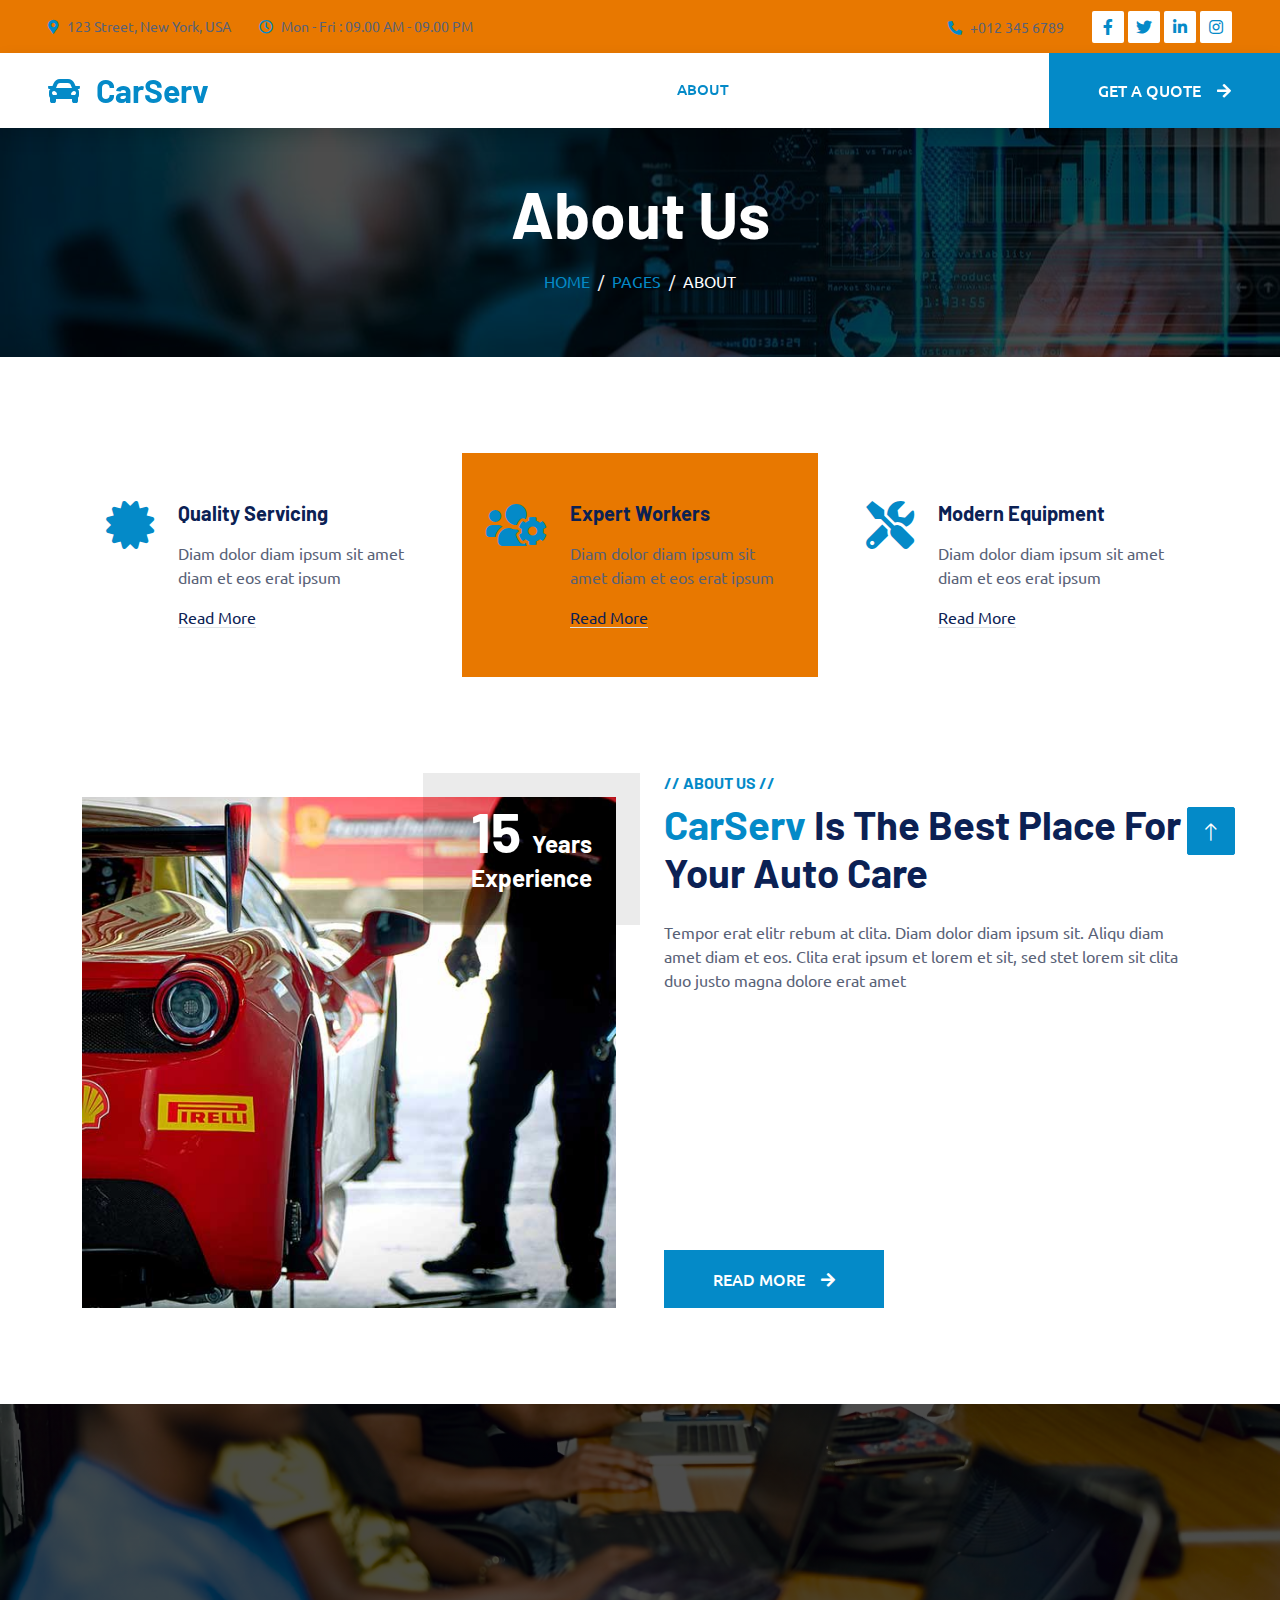
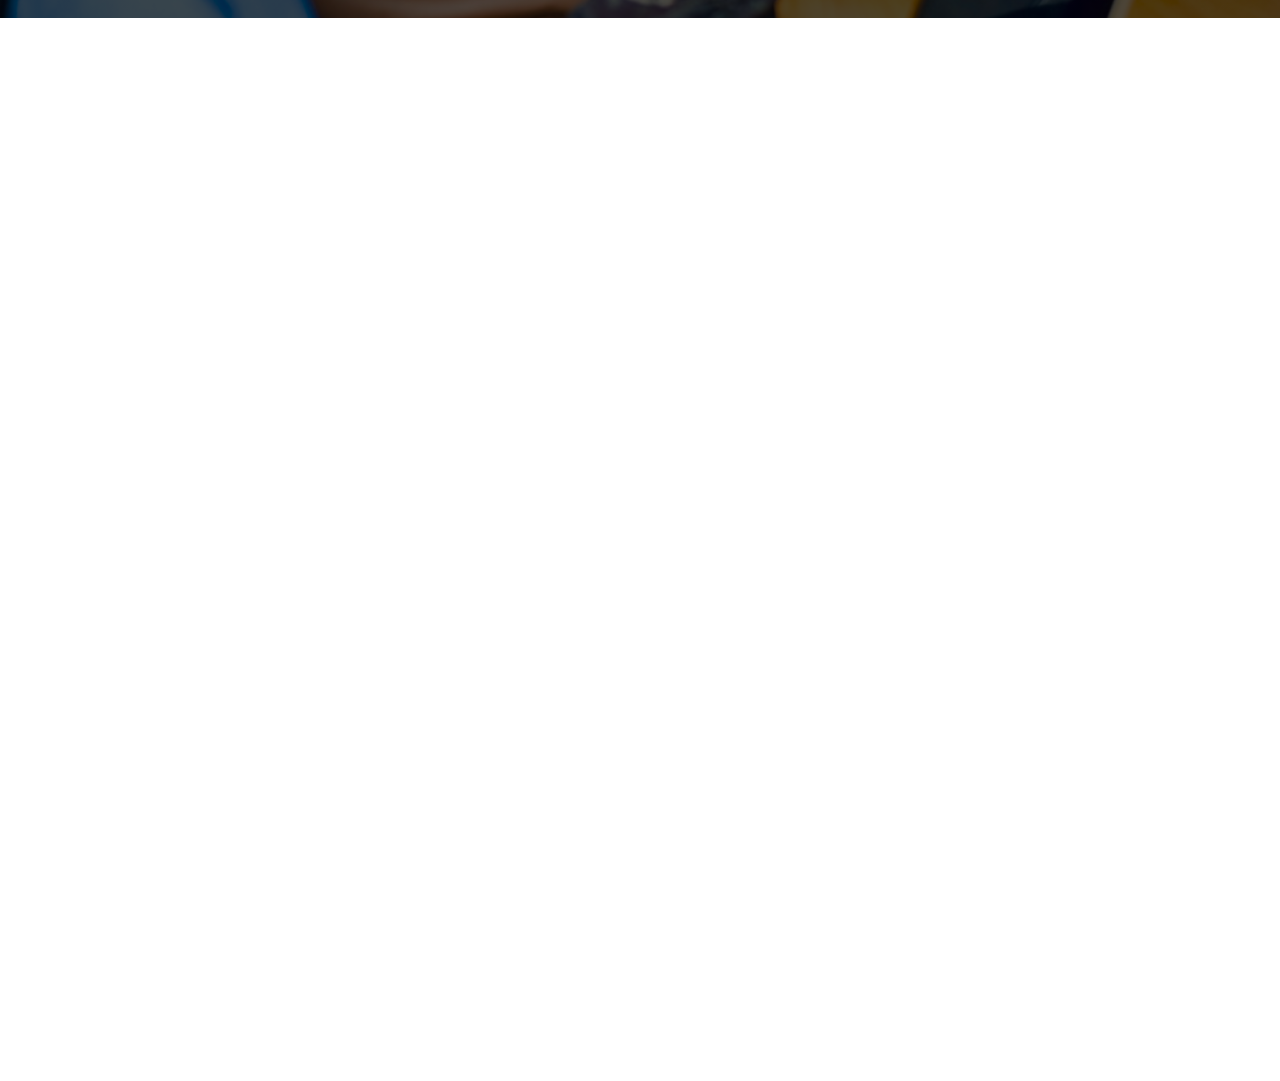
<file: about.html>
<!DOCTYPE html>
<html lang="en">

<head>
    <meta charset="utf-8">
    <title>CarServ - Car Repair HTML Template</title>
    <meta content="width=device-width, initial-scale=1.0" name="viewport">
    <meta content="" name="keywords">
    <meta content="" name="description">

    <!-- Favicon -->
    <link href="img/favicon.ico" rel="icon">

    <!-- Google Web Fonts -->
    <link rel="preconnect" href="https://fonts.googleapis.com">
    <link rel="preconnect" href="https://fonts.gstatic.com" crossorigin>
    <link href="https://fonts.googleapis.com/css2?family=Barlow:wght@600;700&family=Ubuntu:wght@400;500&display=swap" rel="stylesheet"> 

    <!-- Icon Font Stylesheet -->
    <link href="https://cdnjs.cloudflare.com/ajax/libs/font-awesome/5.10.0/css/all.min.css" rel="stylesheet">
    <link href="https://cdn.jsdelivr.net/npm/bootstrap-icons@1.4.1/font/bootstrap-icons.css" rel="stylesheet">

    <!-- Libraries Stylesheet -->
    <link href="lib/animate/animate.min.css" rel="stylesheet">
    <link href="lib/owlcarousel/assets/owl.carousel.min.css" rel="stylesheet">
    <link href="lib/tempusdominus/css/tempusdominus-bootstrap-4.min.css" rel="stylesheet" />

    <!-- Customized Bootstrap Stylesheet -->
    <link href="css/bootstrap.min.css" rel="stylesheet">

    <!-- Template Stylesheet -->
    <link href="css/style.css" rel="stylesheet">
</head>

<body>
    <!-- Spinner Start -->
    <div id="spinner" class="show bg-white position-fixed translate-middle w-100 vh-100 top-50 start-50 d-flex align-items-center justify-content-center">
        <div class="spinner-border text-primary" style="width: 3rem; height: 3rem;" role="status">
            <span class="sr-only">Loading...</span>
        </div>
    </div>
    <!-- Spinner End -->


    <!-- Topbar Start -->
    <div class="container-fluid bg-light p-0">
        <div class="row gx-0 d-none d-lg-flex">
            <div class="col-lg-7 px-5 text-start">
                <div class="h-100 d-inline-flex align-items-center py-3 me-4">
                    <small class="fa fa-map-marker-alt text-primary me-2"></small>
                    <small>123 Street, New York, USA</small>
                </div>
                <div class="h-100 d-inline-flex align-items-center py-3">
                    <small class="far fa-clock text-primary me-2"></small>
                    <small>Mon - Fri : 09.00 AM - 09.00 PM</small>
                </div>
            </div>
            <div class="col-lg-5 px-5 text-end">
                <div class="h-100 d-inline-flex align-items-center py-3 me-4">
                    <small class="fa fa-phone-alt text-primary me-2"></small>
                    <small>+012 345 6789</small>
                </div>
                <div class="h-100 d-inline-flex align-items-center">
                    <a class="btn btn-sm-square bg-white text-primary me-1" href=""><i class="fab fa-facebook-f"></i></a>
                    <a class="btn btn-sm-square bg-white text-primary me-1" href=""><i class="fab fa-twitter"></i></a>
                    <a class="btn btn-sm-square bg-white text-primary me-1" href=""><i class="fab fa-linkedin-in"></i></a>
                    <a class="btn btn-sm-square bg-white text-primary me-0" href=""><i class="fab fa-instagram"></i></a>
                </div>
            </div>
        </div>
    </div>
    <!-- Topbar End -->


    <!-- Navbar Start -->
    <nav class="navbar navbar-expand-lg bg-white navbar-light shadow sticky-top p-0">
        <a href="index.html" class="navbar-brand d-flex align-items-center px-4 px-lg-5">
            <h2 class="m-0 text-primary"><i class="fa fa-car me-3"></i>CarServ</h2>
        </a>
        <button type="button" class="navbar-toggler me-4" data-bs-toggle="collapse" data-bs-target="#navbarCollapse">
            <span class="navbar-toggler-icon"></span>
        </button>
        <div class="collapse navbar-collapse" id="navbarCollapse">
            <div class="navbar-nav ms-auto p-4 p-lg-0">
                <a href="index.html" class="nav-item nav-link">Home</a>
                <a href="about.html" class="nav-item nav-link active">About</a>
                <a href="service.html" class="nav-item nav-link">Services</a>
                <div class="nav-item dropdown">
                    <a href="#" class="nav-link dropdown-toggle" data-bs-toggle="dropdown">Pages</a>
                    <div class="dropdown-menu fade-up m-0">
                        <a href="booking.html" class="dropdown-item">Booking</a>
                        <a href="team.html" class="dropdown-item">Technicians</a>
                        <a href="testimonial.html" class="dropdown-item">Testimonial</a>
                        <a href="404.html" class="dropdown-item">404 Page</a>
                    </div>
                </div>
                <a href="contact.html" class="nav-item nav-link">Contact</a>
            </div>
            <a href="" class="btn btn-primary py-4 px-lg-5 d-none d-lg-block">Get A Quote<i class="fa fa-arrow-right ms-3"></i></a>
        </div>
    </nav>
    <!-- Navbar End -->


    <!-- Page Header Start -->
    <div class="container-fluid page-header mb-5 p-0" style="background-image: url(img/carousel-bg-1.jpg);">
        <div class="container-fluid page-header-inner py-5">
            <div class="container text-center">
                <h1 class="display-3 text-white mb-3 animated slideInDown">About Us</h1>
                <nav aria-label="breadcrumb">
                    <ol class="breadcrumb justify-content-center text-uppercase">
                        <li class="breadcrumb-item"><a href="#">Home</a></li>
                        <li class="breadcrumb-item"><a href="#">Pages</a></li>
                        <li class="breadcrumb-item text-white active" aria-current="page">About</li>
                    </ol>
                </nav>
            </div>
        </div>
    </div>
    <!-- Page Header End -->


    <!-- Service Start -->
    <div class="container-xxl py-5">
        <div class="container">
            <div class="row g-4">
                <div class="col-lg-4 col-md-6 wow fadeInUp" data-wow-delay="0.1s">
                    <div class="d-flex py-5 px-4">
                        <i class="fa fa-certificate fa-3x text-primary flex-shrink-0"></i>
                        <div class="ps-4">
                            <h5 class="mb-3">Quality Servicing</h5>
                            <p>Diam dolor diam ipsum sit amet diam et eos erat ipsum</p>
                            <a class="text-secondary border-bottom" href="">Read More</a>
                        </div>
                    </div>
                </div>
                <div class="col-lg-4 col-md-6 wow fadeInUp" data-wow-delay="0.3s">
                    <div class="d-flex bg-light py-5 px-4">
                        <i class="fa fa-users-cog fa-3x text-primary flex-shrink-0"></i>
                        <div class="ps-4">
                            <h5 class="mb-3">Expert Workers</h5>
                            <p>Diam dolor diam ipsum sit amet diam et eos erat ipsum</p>
                            <a class="text-secondary border-bottom" href="">Read More</a>
                        </div>
                    </div>
                </div>
                <div class="col-lg-4 col-md-6 wow fadeInUp" data-wow-delay="0.5s">
                    <div class="d-flex py-5 px-4">
                        <i class="fa fa-tools fa-3x text-primary flex-shrink-0"></i>
                        <div class="ps-4">
                            <h5 class="mb-3">Modern Equipment</h5>
                            <p>Diam dolor diam ipsum sit amet diam et eos erat ipsum</p>
                            <a class="text-secondary border-bottom" href="">Read More</a>
                        </div>
                    </div>
                </div>
            </div>
        </div>
    </div>
    <!-- Service End -->


    <!-- About Start -->
    <div class="container-xxl py-5">
        <div class="container">
            <div class="row g-5">
                <div class="col-lg-6 pt-4" style="min-height: 400px;">
                    <div class="position-relative h-100 wow fadeIn" data-wow-delay="0.1s">
                        <img class="position-absolute img-fluid w-100 h-100" src="img/about.jpg" style="object-fit: cover;" alt="">
                        <div class="position-absolute top-0 end-0 mt-n4 me-n4 py-4 px-5" style="background: rgba(0, 0, 0, .08);">
                            <h1 class="display-4 text-white mb-0">15 <span class="fs-4">Years</span></h1>
                            <h4 class="text-white">Experience</h4>
                        </div>
                    </div>
                </div>
                <div class="col-lg-6">
                    <h6 class="text-primary text-uppercase">// About Us //</h6>
                    <h1 class="mb-4"><span class="text-primary">CarServ</span> Is The Best Place For Your Auto Care</h1>
                    <p class="mb-4">Tempor erat elitr rebum at clita. Diam dolor diam ipsum sit. Aliqu diam amet diam et eos. Clita erat ipsum et lorem et sit, sed stet lorem sit clita duo justo magna dolore erat amet</p>
                    <div class="row g-4 mb-3 pb-3">
                        <div class="col-12 wow fadeIn" data-wow-delay="0.1s">
                            <div class="d-flex">
                                <div class="bg-light d-flex flex-shrink-0 align-items-center justify-content-center mt-1" style="width: 45px; height: 45px;">
                                    <span class="fw-bold text-secondary">01</span>
                                </div>
                                <div class="ps-3">
                                    <h6>Professional & Expert</h6>
                                    <span>Diam dolor diam ipsum sit amet diam et eos</span>
                                </div>
                            </div>
                        </div>
                        <div class="col-12 wow fadeIn" data-wow-delay="0.3s">
                            <div class="d-flex">
                                <div class="bg-light d-flex flex-shrink-0 align-items-center justify-content-center mt-1" style="width: 45px; height: 45px;">
                                    <span class="fw-bold text-secondary">02</span>
                                </div>
                                <div class="ps-3">
                                    <h6>Quality Servicing Center</h6>
                                    <span>Diam dolor diam ipsum sit amet diam et eos</span>
                                </div>
                            </div>
                        </div>
                        <div class="col-12 wow fadeIn" data-wow-delay="0.5s">
                            <div class="d-flex">
                                <div class="bg-light d-flex flex-shrink-0 align-items-center justify-content-center mt-1" style="width: 45px; height: 45px;">
                                    <span class="fw-bold text-secondary">03</span>
                                </div>
                                <div class="ps-3">
                                    <h6>Awards Winning Workers</h6>
                                    <span>Diam dolor diam ipsum sit amet diam et eos</span>
                                </div>
                            </div>
                        </div>
                    </div>
                    <a href="" class="btn btn-primary py-3 px-5">Read More<i class="fa fa-arrow-right ms-3"></i></a>
                </div>
            </div>
        </div>
    </div>
    <!-- About End -->


    <!-- Fact Start -->
    <div class="container-fluid fact bg-dark my-5 py-5">
        <div class="container">
            <div class="row g-4">
                <div class="col-md-6 col-lg-3 text-center wow fadeIn" data-wow-delay="0.1s">
                    <i class="fa fa-check fa-2x text-white mb-3"></i>
                    <h2 class="text-white mb-2" data-toggle="counter-up">1234</h2>
                    <p class="text-white mb-0">Years Experience</p>
                </div>
                <div class="col-md-6 col-lg-3 text-center wow fadeIn" data-wow-delay="0.3s">
                    <i class="fa fa-users-cog fa-2x text-white mb-3"></i>
                    <h2 class="text-white mb-2" data-toggle="counter-up">1234</h2>
                    <p class="text-white mb-0">Expert Technicians</p>
                </div>
                <div class="col-md-6 col-lg-3 text-center wow fadeIn" data-wow-delay="0.5s">
                    <i class="fa fa-users fa-2x text-white mb-3"></i>
                    <h2 class="text-white mb-2" data-toggle="counter-up">1234</h2>
                    <p class="text-white mb-0">Satisfied Clients</p>
                </div>
                <div class="col-md-6 col-lg-3 text-center wow fadeIn" data-wow-delay="0.7s">
                    <i class="fa fa-car fa-2x text-white mb-3"></i>
                    <h2 class="text-white mb-2" data-toggle="counter-up">1234</h2>
                    <p class="text-white mb-0">Compleate Projects</p>
                </div>
            </div>
        </div>
    </div>
    <!-- Fact End -->


    <!-- Team Start -->
    <div class="container-xxl py-5">
        <div class="container">
            <div class="text-center wow fadeInUp" data-wow-delay="0.1s">
                <h6 class="text-primary text-uppercase">// Our Technicians //</h6>
                <h1 class="mb-5">Our Expert Technicians</h1>
            </div>
            <div class="row g-4">
                <div class="col-lg-3 col-md-6 wow fadeInUp" data-wow-delay="0.1s">
                    <div class="team-item">
                        <div class="position-relative overflow-hidden">
                            <img class="img-fluid" src="img/team-1.jpg" alt="">
                            <div class="team-overlay position-absolute start-0 top-0 w-100 h-100">
                                <a class="btn btn-square mx-1" href=""><i class="fab fa-facebook-f"></i></a>
                                <a class="btn btn-square mx-1" href=""><i class="fab fa-twitter"></i></a>
                                <a class="btn btn-square mx-1" href=""><i class="fab fa-instagram"></i></a>
                            </div>
                        </div>
                        <div class="bg-light text-center p-4">
                            <h5 class="fw-bold mb-0">Full Name</h5>
                            <small>Designation</small>
                        </div>
                    </div>
                </div>
                <div class="col-lg-3 col-md-6 wow fadeInUp" data-wow-delay="0.3s">
                    <div class="team-item">
                        <div class="position-relative overflow-hidden">
                            <img class="img-fluid" src="img/team-2.jpg" alt="">
                            <div class="team-overlay position-absolute start-0 top-0 w-100 h-100">
                                <a class="btn btn-square mx-1" href=""><i class="fab fa-facebook-f"></i></a>
                                <a class="btn btn-square mx-1" href=""><i class="fab fa-twitter"></i></a>
                                <a class="btn btn-square mx-1" href=""><i class="fab fa-instagram"></i></a>
                            </div>
                        </div>
                        <div class="bg-light text-center p-4">
                            <h5 class="fw-bold mb-0">Full Name</h5>
                            <small>Designation</small>
                        </div>
                    </div>
                </div>
                <div class="col-lg-3 col-md-6 wow fadeInUp" data-wow-delay="0.5s">
                    <div class="team-item">
                        <div class="position-relative overflow-hidden">
                            <img class="img-fluid" src="img/team-3.jpg" alt="">
                            <div class="team-overlay position-absolute start-0 top-0 w-100 h-100">
                                <a class="btn btn-square mx-1" href=""><i class="fab fa-facebook-f"></i></a>
                                <a class="btn btn-square mx-1" href=""><i class="fab fa-twitter"></i></a>
                                <a class="btn btn-square mx-1" href=""><i class="fab fa-instagram"></i></a>
                            </div>
                        </div>
                        <div class="bg-light text-center p-4">
                            <h5 class="fw-bold mb-0">Full Name</h5>
                            <small>Designation</small>
                        </div>
                    </div>
                </div>
                <div class="col-lg-3 col-md-6 wow fadeInUp" data-wow-delay="0.7s">
                    <div class="team-item">
                        <div class="position-relative overflow-hidden">
                            <img class="img-fluid" src="img/team-4.jpg" alt="">
                            <div class="team-overlay position-absolute start-0 top-0 w-100 h-100">
                                <a class="btn btn-square mx-1" href=""><i class="fab fa-facebook-f"></i></a>
                                <a class="btn btn-square mx-1" href=""><i class="fab fa-twitter"></i></a>
                                <a class="btn btn-square mx-1" href=""><i class="fab fa-instagram"></i></a>
                            </div>
                        </div>
                        <div class="bg-light text-center p-4">
                            <h5 class="fw-bold mb-0">Full Name</h5>
                            <small>Designation</small>
                        </div>
                    </div>
                </div>
            </div>
        </div>
    </div>
    <!-- Team End -->
        

    <!-- Footer Start -->
    <div class="container-fluid bg-dark text-light footer pt-5 mt-5 wow fadeIn" data-wow-delay="0.1s">
        <div class="container py-5">
            <div class="row g-5">
                <div class="col-lg-3 col-md-6">
                    <h4 class="text-light mb-4">Address</h4>
                    <p class="mb-2"><i class="fa fa-map-marker-alt me-3"></i>123 Street, New York, USA</p>
                    <p class="mb-2"><i class="fa fa-phone-alt me-3"></i>+012 345 67890</p>
                    <p class="mb-2"><i class="fa fa-envelope me-3"></i>info@example.com</p>
                    <div class="d-flex pt-2">
                        <a class="btn btn-outline-light btn-social" href=""><i class="fab fa-twitter"></i></a>
                        <a class="btn btn-outline-light btn-social" href=""><i class="fab fa-facebook-f"></i></a>
                        <a class="btn btn-outline-light btn-social" href=""><i class="fab fa-youtube"></i></a>
                        <a class="btn btn-outline-light btn-social" href=""><i class="fab fa-linkedin-in"></i></a>
                    </div>
                </div>
                <div class="col-lg-3 col-md-6">
                    <h4 class="text-light mb-4">Opening Hours</h4>
                    <h6 class="text-light">Monday - Friday:</h6>
                    <p class="mb-4">09.00 AM - 09.00 PM</p>
                    <h6 class="text-light">Saturday - Sunday:</h6>
                    <p class="mb-0">09.00 AM - 12.00 PM</p>
                </div>
                <div class="col-lg-3 col-md-6">
                    <h4 class="text-light mb-4">Services</h4>
                    <a class="btn btn-link" href="">Diagnostic Test</a>
                    <a class="btn btn-link" href="">Engine Servicing</a>
                    <a class="btn btn-link" href="">Tires Replacement</a>
                    <a class="btn btn-link" href="">Oil Changing</a>
                    <a class="btn btn-link" href="">Vacuam Cleaning</a>
                </div>
                <div class="col-lg-3 col-md-6">
                    <h4 class="text-light mb-4">Newsletter</h4>
                    <p>Dolor amet sit justo amet elitr clita ipsum elitr est.</p>
                    <div class="position-relative mx-auto" style="max-width: 400px;">
                        <input class="form-control border-0 w-100 py-3 ps-4 pe-5" type="text" placeholder="Your email">
                        <button type="button" class="btn btn-primary py-2 position-absolute top-0 end-0 mt-2 me-2">SignUp</button>
                    </div>
                </div>
            </div>
        </div>
        <div class="container">
            <div class="copyright">
                <div class="row">
                    <div class="col-md-6 text-center text-md-start mb-3 mb-md-0">
                        &copy; <a class="border-bottom" href="#">Your Site Name</a>, All Right Reserved.

                        <!--/*** This template is free as long as you keep the footer author’s credit link/attribution link/backlink. If you'd like to use the template without the footer author’s credit link/attribution link/backlink, you can purchase the Credit Removal License from "https://htmlcodex.com/credit-removal". Thank you for your support. ***/-->
                        Designed By <a class="border-bottom" href="https://htmlcodex.com">HTML Codex</a>
                    </div>
                    <div class="col-md-6 text-center text-md-end">
                        <div class="footer-menu">
                            <a href="">Home</a>
                            <a href="">Cookies</a>
                            <a href="">Help</a>
                            <a href="">FQAs</a>
                        </div>
                    </div>
                </div>
            </div>
        </div>
    </div>
    <!-- Footer End -->


    <!-- Back to Top -->
    <a href="#" class="btn btn-lg btn-primary btn-lg-square back-to-top"><i class="bi bi-arrow-up"></i></a>


    <!-- JavaScript Libraries -->
    <script src="https://code.jquery.com/jquery-3.4.1.min.js"></script>
    <script src="https://cdn.jsdelivr.net/npm/bootstrap@5.0.0/dist/js/bootstrap.bundle.min.js"></script>
    <script src="lib/wow/wow.min.js"></script>
    <script src="lib/easing/easing.min.js"></script>
    <script src="lib/waypoints/waypoints.min.js"></script>
    <script src="lib/counterup/counterup.min.js"></script>
    <script src="lib/owlcarousel/owl.carousel.min.js"></script>
    <script src="lib/tempusdominus/js/moment.min.js"></script>
    <script src="lib/tempusdominus/js/moment-timezone.min.js"></script>
    <script src="lib/tempusdominus/js/tempusdominus-bootstrap-4.min.js"></script>

    <!-- Template Javascript -->
    <script src="js/main.js"></script>
</body>

</html>
</file>
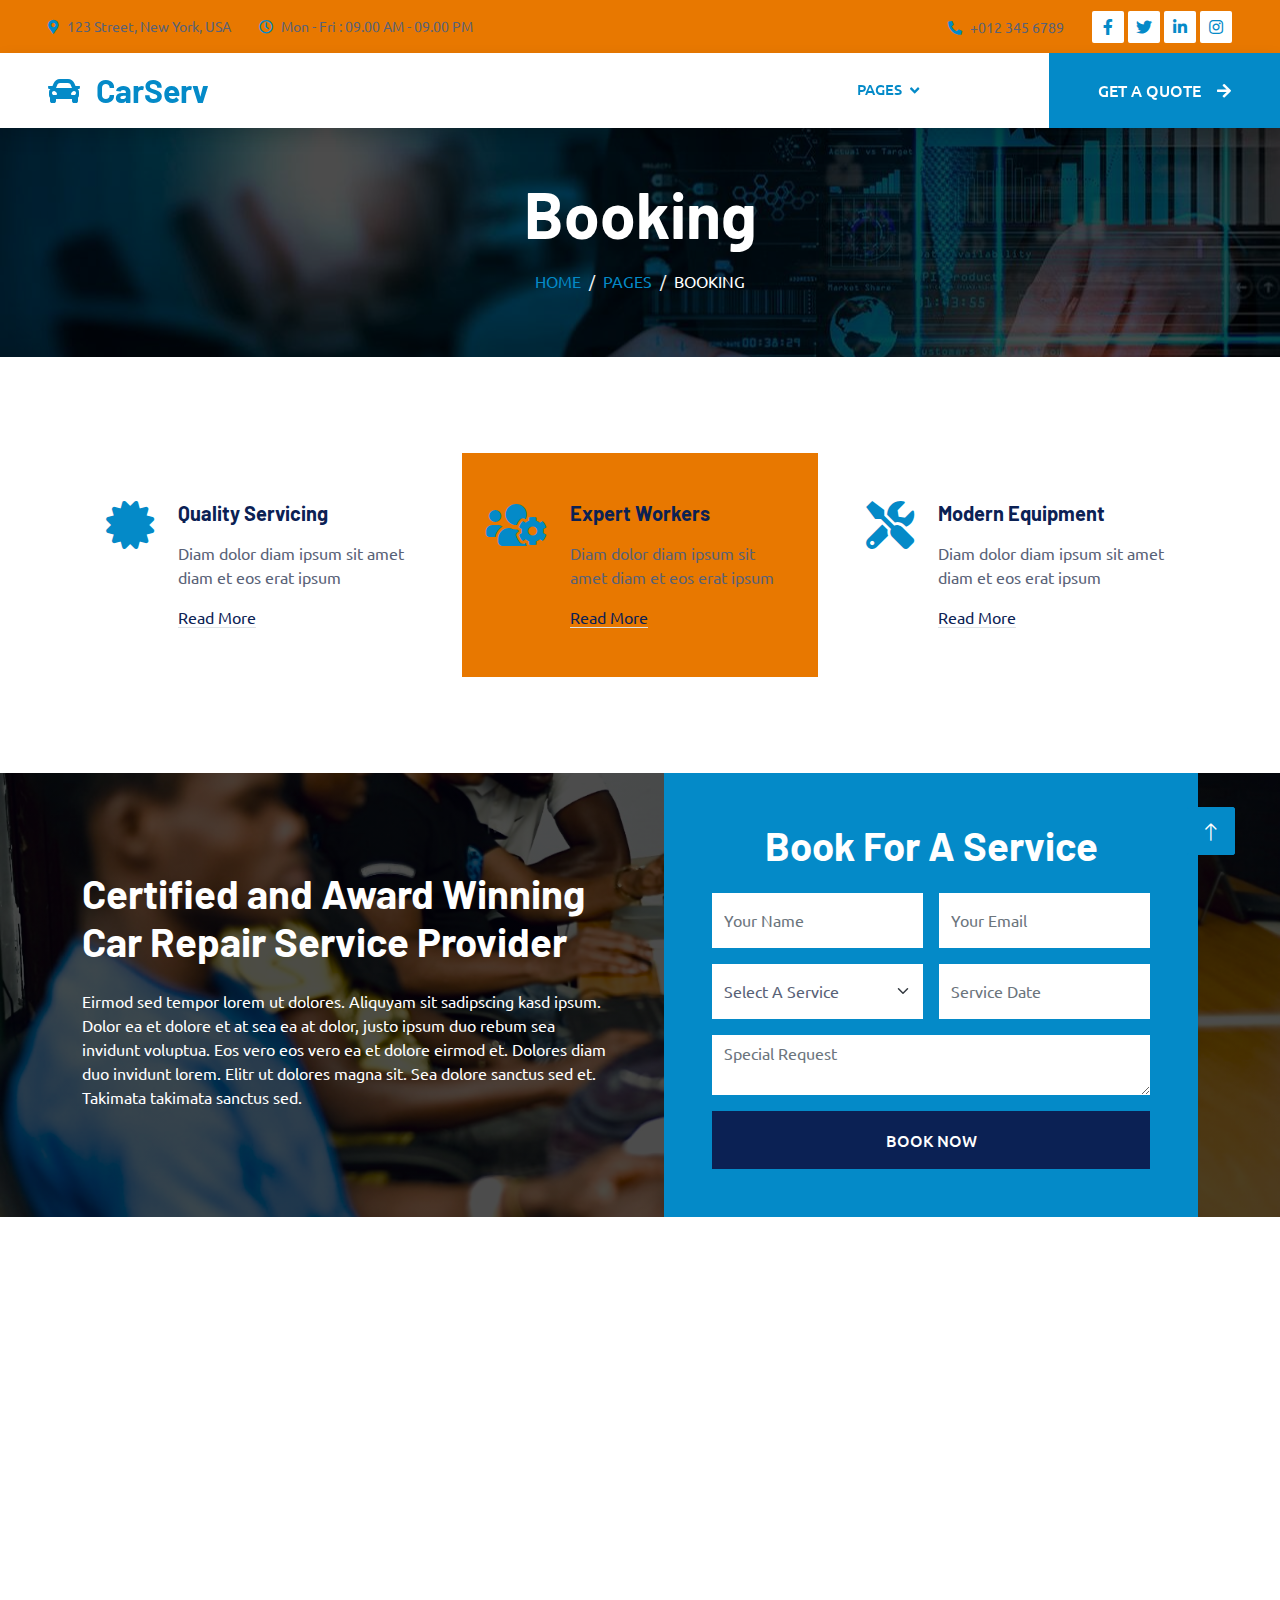
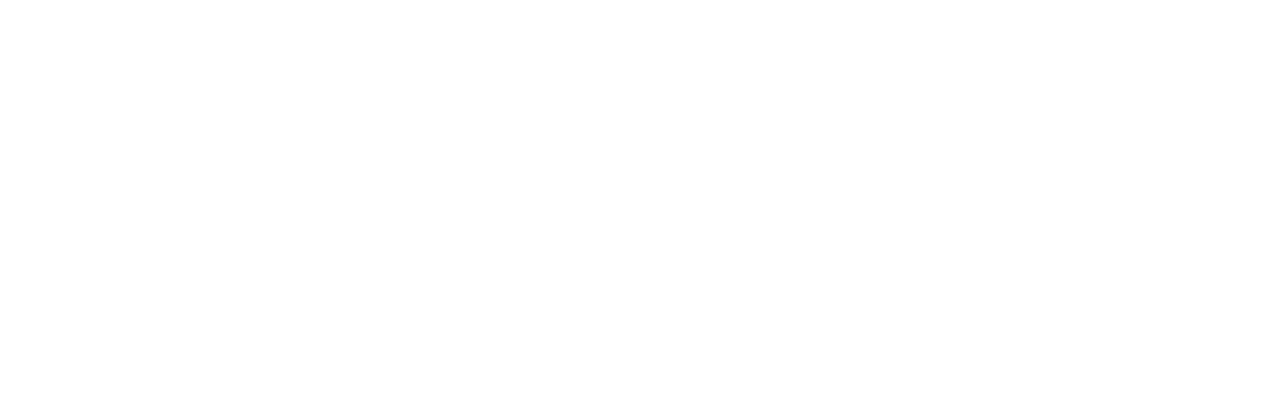
<file: booking.html>
<!DOCTYPE html>
<html lang="en">

<head>
    <meta charset="utf-8">
    <title>CarServ - Car Repair HTML Template</title>
    <meta content="width=device-width, initial-scale=1.0" name="viewport">
    <meta content="" name="keywords">
    <meta content="" name="description">

    <!-- Favicon -->
    <link href="img/favicon.ico" rel="icon">

    <!-- Google Web Fonts -->
    <link rel="preconnect" href="https://fonts.googleapis.com">
    <link rel="preconnect" href="https://fonts.gstatic.com" crossorigin>
    <link href="https://fonts.googleapis.com/css2?family=Barlow:wght@600;700&family=Ubuntu:wght@400;500&display=swap" rel="stylesheet"> 

    <!-- Icon Font Stylesheet -->
    <link href="https://cdnjs.cloudflare.com/ajax/libs/font-awesome/5.10.0/css/all.min.css" rel="stylesheet">
    <link href="https://cdn.jsdelivr.net/npm/bootstrap-icons@1.4.1/font/bootstrap-icons.css" rel="stylesheet">

    <!-- Libraries Stylesheet -->
    <link href="lib/animate/animate.min.css" rel="stylesheet">
    <link href="lib/owlcarousel/assets/owl.carousel.min.css" rel="stylesheet">
    <link href="lib/tempusdominus/css/tempusdominus-bootstrap-4.min.css" rel="stylesheet" />

    <!-- Customized Bootstrap Stylesheet -->
    <link href="css/bootstrap.min.css" rel="stylesheet">

    <!-- Template Stylesheet -->
    <link href="css/style.css" rel="stylesheet">
</head>

<body>
    <!-- Spinner Start -->
    <div id="spinner" class="show bg-white position-fixed translate-middle w-100 vh-100 top-50 start-50 d-flex align-items-center justify-content-center">
        <div class="spinner-border text-primary" style="width: 3rem; height: 3rem;" role="status">
            <span class="sr-only">Loading...</span>
        </div>
    </div>
    <!-- Spinner End -->


    <!-- Topbar Start -->
    <div class="container-fluid bg-light p-0">
        <div class="row gx-0 d-none d-lg-flex">
            <div class="col-lg-7 px-5 text-start">
                <div class="h-100 d-inline-flex align-items-center py-3 me-4">
                    <small class="fa fa-map-marker-alt text-primary me-2"></small>
                    <small>123 Street, New York, USA</small>
                </div>
                <div class="h-100 d-inline-flex align-items-center py-3">
                    <small class="far fa-clock text-primary me-2"></small>
                    <small>Mon - Fri : 09.00 AM - 09.00 PM</small>
                </div>
            </div>
            <div class="col-lg-5 px-5 text-end">
                <div class="h-100 d-inline-flex align-items-center py-3 me-4">
                    <small class="fa fa-phone-alt text-primary me-2"></small>
                    <small>+012 345 6789</small>
                </div>
                <div class="h-100 d-inline-flex align-items-center">
                    <a class="btn btn-sm-square bg-white text-primary me-1" href=""><i class="fab fa-facebook-f"></i></a>
                    <a class="btn btn-sm-square bg-white text-primary me-1" href=""><i class="fab fa-twitter"></i></a>
                    <a class="btn btn-sm-square bg-white text-primary me-1" href=""><i class="fab fa-linkedin-in"></i></a>
                    <a class="btn btn-sm-square bg-white text-primary me-0" href=""><i class="fab fa-instagram"></i></a>
                </div>
            </div>
        </div>
    </div>
    <!-- Topbar End -->


    <!-- Navbar Start -->
    <nav class="navbar navbar-expand-lg bg-white navbar-light shadow sticky-top p-0">
        <a href="index.html" class="navbar-brand d-flex align-items-center px-4 px-lg-5">
            <h2 class="m-0 text-primary"><i class="fa fa-car me-3"></i>CarServ</h2>
        </a>
        <button type="button" class="navbar-toggler me-4" data-bs-toggle="collapse" data-bs-target="#navbarCollapse">
            <span class="navbar-toggler-icon"></span>
        </button>
        <div class="collapse navbar-collapse" id="navbarCollapse">
            <div class="navbar-nav ms-auto p-4 p-lg-0">
                <a href="index.html" class="nav-item nav-link">Home</a>
                <a href="about.html" class="nav-item nav-link">About</a>
                <a href="service.html" class="nav-item nav-link">Services</a>
                <div class="nav-item dropdown">
                    <a href="#" class="nav-link dropdown-toggle active" data-bs-toggle="dropdown">Pages</a>
                    <div class="dropdown-menu fade-up m-0">
                        <a href="booking.html" class="dropdown-item active">Booking</a>
                        <a href="team.html" class="dropdown-item">Technicians</a>
                        <a href="testimonial.html" class="dropdown-item">Testimonial</a>
                        <a href="404.html" class="dropdown-item">404 Page</a>
                    </div>
                </div>
                <a href="contact.html" class="nav-item nav-link">Contact</a>
            </div>
            <a href="" class="btn btn-primary py-4 px-lg-5 d-none d-lg-block">Get A Quote<i class="fa fa-arrow-right ms-3"></i></a>
        </div>
    </nav>
    <!-- Navbar End -->


    <!-- Page Header Start -->
    <div class="container-fluid page-header mb-5 p-0" style="background-image: url(img/carousel-bg-1.jpg);">
        <div class="container-fluid page-header-inner py-5">
            <div class="container text-center">
                <h1 class="display-3 text-white mb-3 animated slideInDown">Booking</h1>
                <nav aria-label="breadcrumb">
                    <ol class="breadcrumb justify-content-center text-uppercase">
                        <li class="breadcrumb-item"><a href="#">Home</a></li>
                        <li class="breadcrumb-item"><a href="#">Pages</a></li>
                        <li class="breadcrumb-item text-white active" aria-current="page">Booking</li>
                    </ol>
                </nav>
            </div>
        </div>
    </div>
    <!-- Page Header End -->


    <!-- Service Start -->
    <div class="container-xxl py-5">
        <div class="container">
            <div class="row g-4">
                <div class="col-lg-4 col-md-6 wow fadeInUp" data-wow-delay="0.1s">
                    <div class="d-flex py-5 px-4">
                        <i class="fa fa-certificate fa-3x text-primary flex-shrink-0"></i>
                        <div class="ps-4">
                            <h5 class="mb-3">Quality Servicing</h5>
                            <p>Diam dolor diam ipsum sit amet diam et eos erat ipsum</p>
                            <a class="text-secondary border-bottom" href="">Read More</a>
                        </div>
                    </div>
                </div>
                <div class="col-lg-4 col-md-6 wow fadeInUp" data-wow-delay="0.3s">
                    <div class="d-flex bg-light py-5 px-4">
                        <i class="fa fa-users-cog fa-3x text-primary flex-shrink-0"></i>
                        <div class="ps-4">
                            <h5 class="mb-3">Expert Workers</h5>
                            <p>Diam dolor diam ipsum sit amet diam et eos erat ipsum</p>
                            <a class="text-secondary border-bottom" href="">Read More</a>
                        </div>
                    </div>
                </div>
                <div class="col-lg-4 col-md-6 wow fadeInUp" data-wow-delay="0.5s">
                    <div class="d-flex py-5 px-4">
                        <i class="fa fa-tools fa-3x text-primary flex-shrink-0"></i>
                        <div class="ps-4">
                            <h5 class="mb-3">Modern Equipment</h5>
                            <p>Diam dolor diam ipsum sit amet diam et eos erat ipsum</p>
                            <a class="text-secondary border-bottom" href="">Read More</a>
                        </div>
                    </div>
                </div>
            </div>
        </div>
    </div>
    <!-- Service End -->


    <!-- Booking Start -->
    <div class="container-fluid bg-secondary booking my-5 wow fadeInUp" data-wow-delay="0.1s">
        <div class="container">
            <div class="row gx-5">
                <div class="col-lg-6 py-5">
                    <div class="py-5">
                        <h1 class="text-white mb-4">Certified and Award Winning Car Repair Service Provider</h1>
                        <p class="text-white mb-0">Eirmod sed tempor lorem ut dolores. Aliquyam sit sadipscing kasd ipsum. Dolor ea et dolore et at sea ea at dolor, justo ipsum duo rebum sea invidunt voluptua. Eos vero eos vero ea et dolore eirmod et. Dolores diam duo invidunt lorem. Elitr ut dolores magna sit. Sea dolore sanctus sed et. Takimata takimata sanctus sed.</p>
                    </div>
                </div>
                <div class="col-lg-6">
                    <div class="bg-primary h-100 d-flex flex-column justify-content-center text-center p-5 wow zoomIn" data-wow-delay="0.6s">
                        <h1 class="text-white mb-4">Book For A Service</h1>
                        <form>
                            <div class="row g-3">
                                <div class="col-12 col-sm-6">
                                    <input type="text" class="form-control border-0" placeholder="Your Name" style="height: 55px;">
                                </div>
                                <div class="col-12 col-sm-6">
                                    <input type="email" class="form-control border-0" placeholder="Your Email" style="height: 55px;">
                                </div>
                                <div class="col-12 col-sm-6">
                                    <select class="form-select border-0" style="height: 55px;">
                                        <option selected>Select A Service</option>
                                        <option value="1">Service 1</option>
                                        <option value="2">Service 2</option>
                                        <option value="3">Service 3</option>
                                    </select>
                                </div>
                                <div class="col-12 col-sm-6">
                                    <div class="date" id="date1" data-target-input="nearest">
                                        <input type="text"
                                            class="form-control border-0 datetimepicker-input"
                                            placeholder="Service Date" data-target="#date1" data-toggle="datetimepicker" style="height: 55px;">
                                    </div>
                                </div>
                                <div class="col-12">
                                    <textarea class="form-control border-0" placeholder="Special Request"></textarea>
                                </div>
                                <div class="col-12">
                                    <button class="btn btn-secondary w-100 py-3" type="submit">Book Now</button>
                                </div>
                            </div>
                        </form>
                    </div>
                </div>
            </div>
        </div>
    </div>
    <!-- Booking End -->


    <!-- Call To Action Start -->
    <div class="container-xxl py-5 wow fadeInUp" data-wow-delay="0.1s">
        <div class="container">
            <div class="row g-4">
                <div class="col-lg-8 col-md-6">
                    <h6 class="text-primary text-uppercase">// Call To Action //</h6>
                    <h1 class="mb-4">Have Any Pre Booking Question?</h1>
                    <p class="mb-0">Lorem diam ea sit dolor labore. Clita et dolor erat sed est lorem sed et sit. Diam sed duo magna erat et stet clita ea magna ea sed, sit labore magna lorem tempor justo rebum dolores. Eos dolor sea erat amet et, lorem labore lorem at dolores. Stet ea ut justo et, clita et et ipsum diam.</p>
                </div>
                <div class="col-lg-4 col-md-6">
                    <div class="bg-primary d-flex flex-column justify-content-center text-center h-100 p-4">
                        <h3 class="text-white mb-4"><i class="fa fa-phone-alt me-3"></i>+012 345 6789</h3>
                        <a href="" class="btn btn-secondary py-3 px-5">Contact Us<i class="fa fa-arrow-right ms-3"></i></a>
                    </div>
                </div>
            </div>
        </div>
    </div>
    <!-- Call To Action End -->


    <!-- Footer Start -->
    <div class="container-fluid bg-dark text-light footer pt-5 mt-5 wow fadeIn" data-wow-delay="0.1s">
        <div class="container py-5">
            <div class="row g-5">
                <div class="col-lg-3 col-md-6">
                    <h4 class="text-light mb-4">Address</h4>
                    <p class="mb-2"><i class="fa fa-map-marker-alt me-3"></i>123 Street, New York, USA</p>
                    <p class="mb-2"><i class="fa fa-phone-alt me-3"></i>+012 345 67890</p>
                    <p class="mb-2"><i class="fa fa-envelope me-3"></i>info@example.com</p>
                    <div class="d-flex pt-2">
                        <a class="btn btn-outline-light btn-social" href=""><i class="fab fa-twitter"></i></a>
                        <a class="btn btn-outline-light btn-social" href=""><i class="fab fa-facebook-f"></i></a>
                        <a class="btn btn-outline-light btn-social" href=""><i class="fab fa-youtube"></i></a>
                        <a class="btn btn-outline-light btn-social" href=""><i class="fab fa-linkedin-in"></i></a>
                    </div>
                </div>
                <div class="col-lg-3 col-md-6">
                    <h4 class="text-light mb-4">Opening Hours</h4>
                    <h6 class="text-light">Monday - Friday:</h6>
                    <p class="mb-4">09.00 AM - 09.00 PM</p>
                    <h6 class="text-light">Saturday - Sunday:</h6>
                    <p class="mb-0">09.00 AM - 12.00 PM</p>
                </div>
                <div class="col-lg-3 col-md-6">
                    <h4 class="text-light mb-4">Services</h4>
                    <a class="btn btn-link" href="">Diagnostic Test</a>
                    <a class="btn btn-link" href="">Engine Servicing</a>
                    <a class="btn btn-link" href="">Tires Replacement</a>
                    <a class="btn btn-link" href="">Oil Changing</a>
                    <a class="btn btn-link" href="">Vacuam Cleaning</a>
                </div>
                <div class="col-lg-3 col-md-6">
                    <h4 class="text-light mb-4">Newsletter</h4>
                    <p>Dolor amet sit justo amet elitr clita ipsum elitr est.</p>
                    <div class="position-relative mx-auto" style="max-width: 400px;">
                        <input class="form-control border-0 w-100 py-3 ps-4 pe-5" type="text" placeholder="Your email">
                        <button type="button" class="btn btn-primary py-2 position-absolute top-0 end-0 mt-2 me-2">SignUp</button>
                    </div>
                </div>
            </div>
        </div>
        <div class="container">
            <div class="copyright">
                <div class="row">
                    <div class="col-md-6 text-center text-md-start mb-3 mb-md-0">
                        &copy; <a class="border-bottom" href="#">Your Site Name</a>, All Right Reserved.

                        <!--/*** This template is free as long as you keep the footer author’s credit link/attribution link/backlink. If you'd like to use the template without the footer author’s credit link/attribution link/backlink, you can purchase the Credit Removal License from "https://htmlcodex.com/credit-removal". Thank you for your support. ***/-->
                        Designed By <a class="border-bottom" href="https://htmlcodex.com">HTML Codex</a>
                    </div>
                    <div class="col-md-6 text-center text-md-end">
                        <div class="footer-menu">
                            <a href="">Home</a>
                            <a href="">Cookies</a>
                            <a href="">Help</a>
                            <a href="">FQAs</a>
                        </div>
                    </div>
                </div>
            </div>
        </div>
    </div>
    <!-- Footer End -->


    <!-- Back to Top -->
    <a href="#" class="btn btn-lg btn-primary btn-lg-square back-to-top"><i class="bi bi-arrow-up"></i></a>


    <!-- JavaScript Libraries -->
    <script src="https://code.jquery.com/jquery-3.4.1.min.js"></script>
    <script src="https://cdn.jsdelivr.net/npm/bootstrap@5.0.0/dist/js/bootstrap.bundle.min.js"></script>
    <script src="lib/wow/wow.min.js"></script>
    <script src="lib/easing/easing.min.js"></script>
    <script src="lib/waypoints/waypoints.min.js"></script>
    <script src="lib/counterup/counterup.min.js"></script>
    <script src="lib/owlcarousel/owl.carousel.min.js"></script>
    <script src="lib/tempusdominus/js/moment.min.js"></script>
    <script src="lib/tempusdominus/js/moment-timezone.min.js"></script>
    <script src="lib/tempusdominus/js/tempusdominus-bootstrap-4.min.js"></script>

    <!-- Template Javascript -->
    <script src="js/main.js"></script>
</body>

</html>
</file>
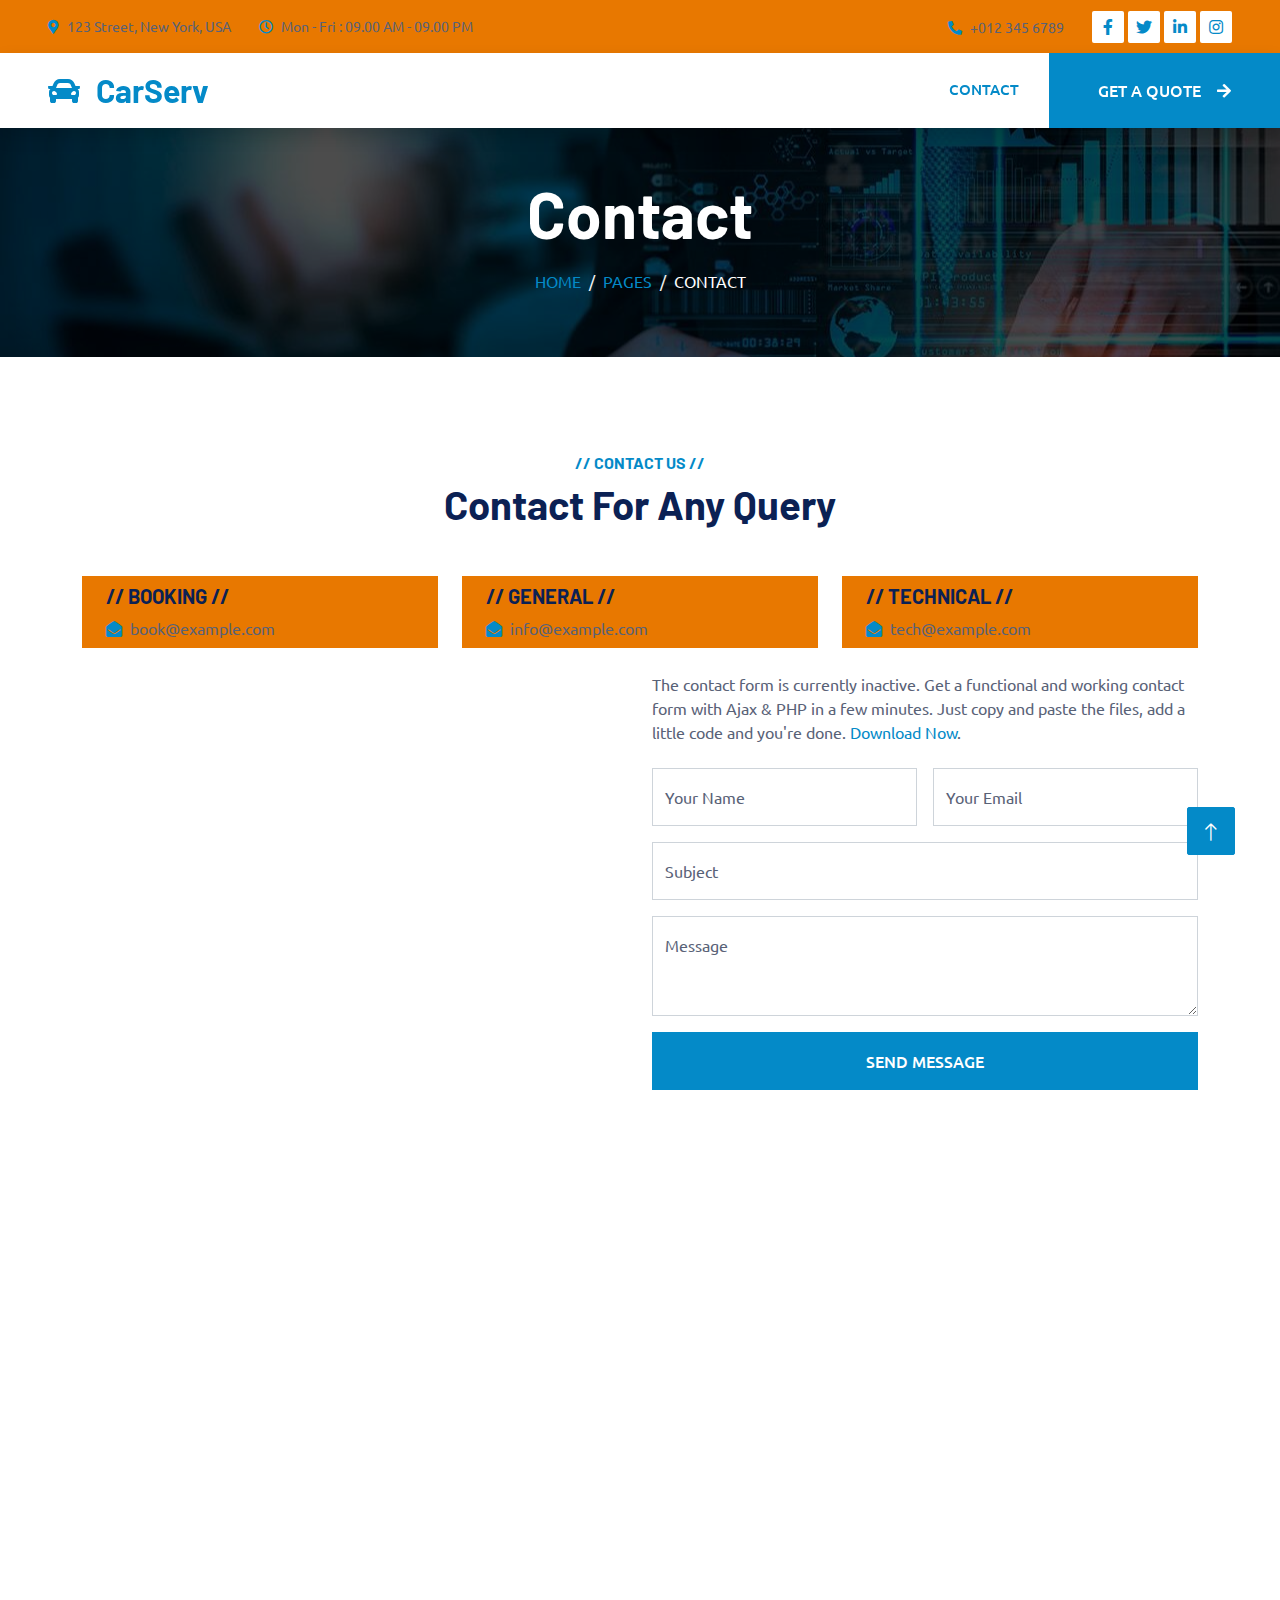
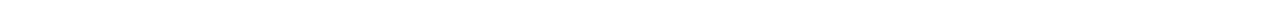
<file: contact.html>
<!DOCTYPE html>
<html lang="en">

<head>
    <meta charset="utf-8">
    <title>CarServ - Car Repair HTML Template</title>
    <meta content="width=device-width, initial-scale=1.0" name="viewport">
    <meta content="" name="keywords">
    <meta content="" name="description">

    <!-- Favicon -->
    <link href="img/favicon.ico" rel="icon">

    <!-- Google Web Fonts -->
    <link rel="preconnect" href="https://fonts.googleapis.com">
    <link rel="preconnect" href="https://fonts.gstatic.com" crossorigin>
    <link href="https://fonts.googleapis.com/css2?family=Barlow:wght@600;700&family=Ubuntu:wght@400;500&display=swap" rel="stylesheet"> 

    <!-- Icon Font Stylesheet -->
    <link href="https://cdnjs.cloudflare.com/ajax/libs/font-awesome/5.10.0/css/all.min.css" rel="stylesheet">
    <link href="https://cdn.jsdelivr.net/npm/bootstrap-icons@1.4.1/font/bootstrap-icons.css" rel="stylesheet">

    <!-- Libraries Stylesheet -->
    <link href="lib/animate/animate.min.css" rel="stylesheet">
    <link href="lib/owlcarousel/assets/owl.carousel.min.css" rel="stylesheet">
    <link href="lib/tempusdominus/css/tempusdominus-bootstrap-4.min.css" rel="stylesheet" />

    <!-- Customized Bootstrap Stylesheet -->
    <link href="css/bootstrap.min.css" rel="stylesheet">

    <!-- Template Stylesheet -->
    <link href="css/style.css" rel="stylesheet">
</head>

<body>
    <!-- Spinner Start -->
    <div id="spinner" class="show bg-white position-fixed translate-middle w-100 vh-100 top-50 start-50 d-flex align-items-center justify-content-center">
        <div class="spinner-border text-primary" style="width: 3rem; height: 3rem;" role="status">
            <span class="sr-only">Loading...</span>
        </div>
    </div>
    <!-- Spinner End -->


    <!-- Topbar Start -->
    <div class="container-fluid bg-light p-0">
        <div class="row gx-0 d-none d-lg-flex">
            <div class="col-lg-7 px-5 text-start">
                <div class="h-100 d-inline-flex align-items-center py-3 me-4">
                    <small class="fa fa-map-marker-alt text-primary me-2"></small>
                    <small>123 Street, New York, USA</small>
                </div>
                <div class="h-100 d-inline-flex align-items-center py-3">
                    <small class="far fa-clock text-primary me-2"></small>
                    <small>Mon - Fri : 09.00 AM - 09.00 PM</small>
                </div>
            </div>
            <div class="col-lg-5 px-5 text-end">
                <div class="h-100 d-inline-flex align-items-center py-3 me-4">
                    <small class="fa fa-phone-alt text-primary me-2"></small>
                    <small>+012 345 6789</small>
                </div>
                <div class="h-100 d-inline-flex align-items-center">
                    <a class="btn btn-sm-square bg-white text-primary me-1" href=""><i class="fab fa-facebook-f"></i></a>
                    <a class="btn btn-sm-square bg-white text-primary me-1" href=""><i class="fab fa-twitter"></i></a>
                    <a class="btn btn-sm-square bg-white text-primary me-1" href=""><i class="fab fa-linkedin-in"></i></a>
                    <a class="btn btn-sm-square bg-white text-primary me-0" href=""><i class="fab fa-instagram"></i></a>
                </div>
            </div>
        </div>
    </div>
    <!-- Topbar End -->


    <!-- Navbar Start -->
    <nav class="navbar navbar-expand-lg bg-white navbar-light shadow sticky-top p-0">
        <a href="index.html" class="navbar-brand d-flex align-items-center px-4 px-lg-5">
            <h2 class="m-0 text-primary"><i class="fa fa-car me-3"></i>CarServ</h2>
        </a>
        <button type="button" class="navbar-toggler me-4" data-bs-toggle="collapse" data-bs-target="#navbarCollapse">
            <span class="navbar-toggler-icon"></span>
        </button>
        <div class="collapse navbar-collapse" id="navbarCollapse">
            <div class="navbar-nav ms-auto p-4 p-lg-0">
                <a href="index.html" class="nav-item nav-link">Home</a>
                <a href="about.html" class="nav-item nav-link">About</a>
                <a href="service.html" class="nav-item nav-link">Services</a>
                <div class="nav-item dropdown">
                    <a href="#" class="nav-link dropdown-toggle" data-bs-toggle="dropdown">Pages</a>
                    <div class="dropdown-menu fade-up m-0">
                        <a href="booking.html" class="dropdown-item">Booking</a>
                        <a href="team.html" class="dropdown-item">Technicians</a>
                        <a href="testimonial.html" class="dropdown-item">Testimonial</a>
                        <a href="404.html" class="dropdown-item">404 Page</a>
                    </div>
                </div>
                <a href="contact.html" class="nav-item nav-link active">Contact</a>
            </div>
            <a href="" class="btn btn-primary py-4 px-lg-5 d-none d-lg-block">Get A Quote<i class="fa fa-arrow-right ms-3"></i></a>
        </div>
    </nav>
    <!-- Navbar End -->


    <!-- Page Header Start -->
    <div class="container-fluid page-header mb-5 p-0" style="background-image: url(img/carousel-bg-1.jpg);">
        <div class="container-fluid page-header-inner py-5">
            <div class="container text-center">
                <h1 class="display-3 text-white mb-3 animated slideInDown">Contact</h1>
                <nav aria-label="breadcrumb">
                    <ol class="breadcrumb justify-content-center text-uppercase">
                        <li class="breadcrumb-item"><a href="#">Home</a></li>
                        <li class="breadcrumb-item"><a href="#">Pages</a></li>
                        <li class="breadcrumb-item text-white active" aria-current="page">Contact</li>
                    </ol>
                </nav>
            </div>
        </div>
    </div>
    <!-- Page Header End -->


    <!-- Contact Start -->
    <div class="container-xxl py-5">
        <div class="container">
            <div class="text-center wow fadeInUp" data-wow-delay="0.1s">
                <h6 class="text-primary text-uppercase">// Contact Us //</h6>
                <h1 class="mb-5">Contact For Any Query</h1>
            </div>
            <div class="row g-4">
                <div class="col-12">
                    <div class="row gy-4">
                        <div class="col-md-4">
                            <div class="bg-light d-flex flex-column justify-content-center p-4">
                                <h5 class="text-uppercase">// Booking //</h5>
                                <p class="m-0"><i class="fa fa-envelope-open text-primary me-2"></i>book@example.com</p>
                            </div>
                        </div>
                        <div class="col-md-4">
                            <div class="bg-light d-flex flex-column justify-content-center p-4">
                                <h5 class="text-uppercase">// General //</h5>
                                <p class="m-0"><i class="fa fa-envelope-open text-primary me-2"></i>info@example.com</p>
                            </div>
                        </div>
                        <div class="col-md-4">
                            <div class="bg-light d-flex flex-column justify-content-center p-4">
                                <h5 class="text-uppercase">// Technical //</h5>
                                <p class="m-0"><i class="fa fa-envelope-open text-primary me-2"></i>tech@example.com</p>
                            </div>
                        </div>
                    </div>
                </div>
                <div class="col-md-6 wow fadeIn" data-wow-delay="0.1s">
                    <iframe class="position-relative rounded w-100 h-100"
                        src="https://www.google.com/maps/embed?pb=!1m18!1m12!1m3!1d3001156.4288297426!2d-78.01371936852176!3d42.72876761954724!2m3!1f0!2f0!3f0!3m2!1i1024!2i768!4f13.1!3m3!1m2!1s0x4ccc4bf0f123a5a9%3A0xddcfc6c1de189567!2sNew%20York%2C%20USA!5e0!3m2!1sen!2sbd!4v1603794290143!5m2!1sen!2sbd"
                        frameborder="0" style="min-height: 350px; border:0;" allowfullscreen="" aria-hidden="false"
                        tabindex="0"></iframe>
                </div>
                <div class="col-md-6">
                    <div class="wow fadeInUp" data-wow-delay="0.2s">
                        <p class="mb-4">The contact form is currently inactive. Get a functional and working contact form with Ajax & PHP in a few minutes. Just copy and paste the files, add a little code and you're done. <a href="https://htmlcodex.com/contact-form">Download Now</a>.</p>
                        <form>
                            <div class="row g-3">
                                <div class="col-md-6">
                                    <div class="form-floating">
                                        <input type="text" class="form-control" id="name" placeholder="Your Name">
                                        <label for="name">Your Name</label>
                                    </div>
                                </div>
                                <div class="col-md-6">
                                    <div class="form-floating">
                                        <input type="email" class="form-control" id="email" placeholder="Your Email">
                                        <label for="email">Your Email</label>
                                    </div>
                                </div>
                                <div class="col-12">
                                    <div class="form-floating">
                                        <input type="text" class="form-control" id="subject" placeholder="Subject">
                                        <label for="subject">Subject</label>
                                    </div>
                                </div>
                                <div class="col-12">
                                    <div class="form-floating">
                                        <textarea class="form-control" placeholder="Leave a message here" id="message" style="height: 100px"></textarea>
                                        <label for="message">Message</label>
                                    </div>
                                </div>
                                <div class="col-12">
                                    <button class="btn btn-primary w-100 py-3" type="submit">Send Message</button>
                                </div>
                            </div>
                        </form>
                    </div>
                </div>
            </div>
        </div>
    </div>
    <!-- Contact End -->


    <!-- Footer Start -->
    <div class="container-fluid bg-dark text-light footer pt-5 mt-5 wow fadeIn" data-wow-delay="0.1s">
        <div class="container py-5">
            <div class="row g-5">
                <div class="col-lg-3 col-md-6">
                    <h4 class="text-light mb-4">Address</h4>
                    <p class="mb-2"><i class="fa fa-map-marker-alt me-3"></i>123 Street, New York, USA</p>
                    <p class="mb-2"><i class="fa fa-phone-alt me-3"></i>+012 345 67890</p>
                    <p class="mb-2"><i class="fa fa-envelope me-3"></i>info@example.com</p>
                    <div class="d-flex pt-2">
                        <a class="btn btn-outline-light btn-social" href=""><i class="fab fa-twitter"></i></a>
                        <a class="btn btn-outline-light btn-social" href=""><i class="fab fa-facebook-f"></i></a>
                        <a class="btn btn-outline-light btn-social" href=""><i class="fab fa-youtube"></i></a>
                        <a class="btn btn-outline-light btn-social" href=""><i class="fab fa-linkedin-in"></i></a>
                    </div>
                </div>
                <div class="col-lg-3 col-md-6">
                    <h4 class="text-light mb-4">Opening Hours</h4>
                    <h6 class="text-light">Monday - Friday:</h6>
                    <p class="mb-4">09.00 AM - 09.00 PM</p>
                    <h6 class="text-light">Saturday - Sunday:</h6>
                    <p class="mb-0">09.00 AM - 12.00 PM</p>
                </div>
                <div class="col-lg-3 col-md-6">
                    <h4 class="text-light mb-4">Services</h4>
                    <a class="btn btn-link" href="">Diagnostic Test</a>
                    <a class="btn btn-link" href="">Engine Servicing</a>
                    <a class="btn btn-link" href="">Tires Replacement</a>
                    <a class="btn btn-link" href="">Oil Changing</a>
                    <a class="btn btn-link" href="">Vacuam Cleaning</a>
                </div>
                <div class="col-lg-3 col-md-6">
                    <h4 class="text-light mb-4">Newsletter</h4>
                    <p>Dolor amet sit justo amet elitr clita ipsum elitr est.</p>
                    <div class="position-relative mx-auto" style="max-width: 400px;">
                        <input class="form-control border-0 w-100 py-3 ps-4 pe-5" type="text" placeholder="Your email">
                        <button type="button" class="btn btn-primary py-2 position-absolute top-0 end-0 mt-2 me-2">SignUp</button>
                    </div>
                </div>
            </div>
        </div>
        <div class="container">
            <div class="copyright">
                <div class="row">
                    <div class="col-md-6 text-center text-md-start mb-3 mb-md-0">
                        &copy; <a class="border-bottom" href="#">Your Site Name</a>, All Right Reserved.

                        <!--/*** This template is free as long as you keep the footer author’s credit link/attribution link/backlink. If you'd like to use the template without the footer author’s credit link/attribution link/backlink, you can purchase the Credit Removal License from "https://htmlcodex.com/credit-removal". Thank you for your support. ***/-->
                        Designed By <a class="border-bottom" href="https://htmlcodex.com">HTML Codex</a>
                    </div>
                    <div class="col-md-6 text-center text-md-end">
                        <div class="footer-menu">
                            <a href="">Home</a>
                            <a href="">Cookies</a>
                            <a href="">Help</a>
                            <a href="">FQAs</a>
                        </div>
                    </div>
                </div>
            </div>
        </div>
    </div>
    <!-- Footer End -->


    <!-- Back to Top -->
    <a href="#" class="btn btn-lg btn-primary btn-lg-square back-to-top"><i class="bi bi-arrow-up"></i></a>


    <!-- JavaScript Libraries -->
    <script src="https://code.jquery.com/jquery-3.4.1.min.js"></script>
    <script src="https://cdn.jsdelivr.net/npm/bootstrap@5.0.0/dist/js/bootstrap.bundle.min.js"></script>
    <script src="lib/wow/wow.min.js"></script>
    <script src="lib/easing/easing.min.js"></script>
    <script src="lib/waypoints/waypoints.min.js"></script>
    <script src="lib/counterup/counterup.min.js"></script>
    <script src="lib/owlcarousel/owl.carousel.min.js"></script>
    <script src="lib/tempusdominus/js/moment.min.js"></script>
    <script src="lib/tempusdominus/js/moment-timezone.min.js"></script>
    <script src="lib/tempusdominus/js/tempusdominus-bootstrap-4.min.js"></script>

    <!-- Template Javascript -->
    <script src="js/main.js"></script>
</body>

</html>
</file>
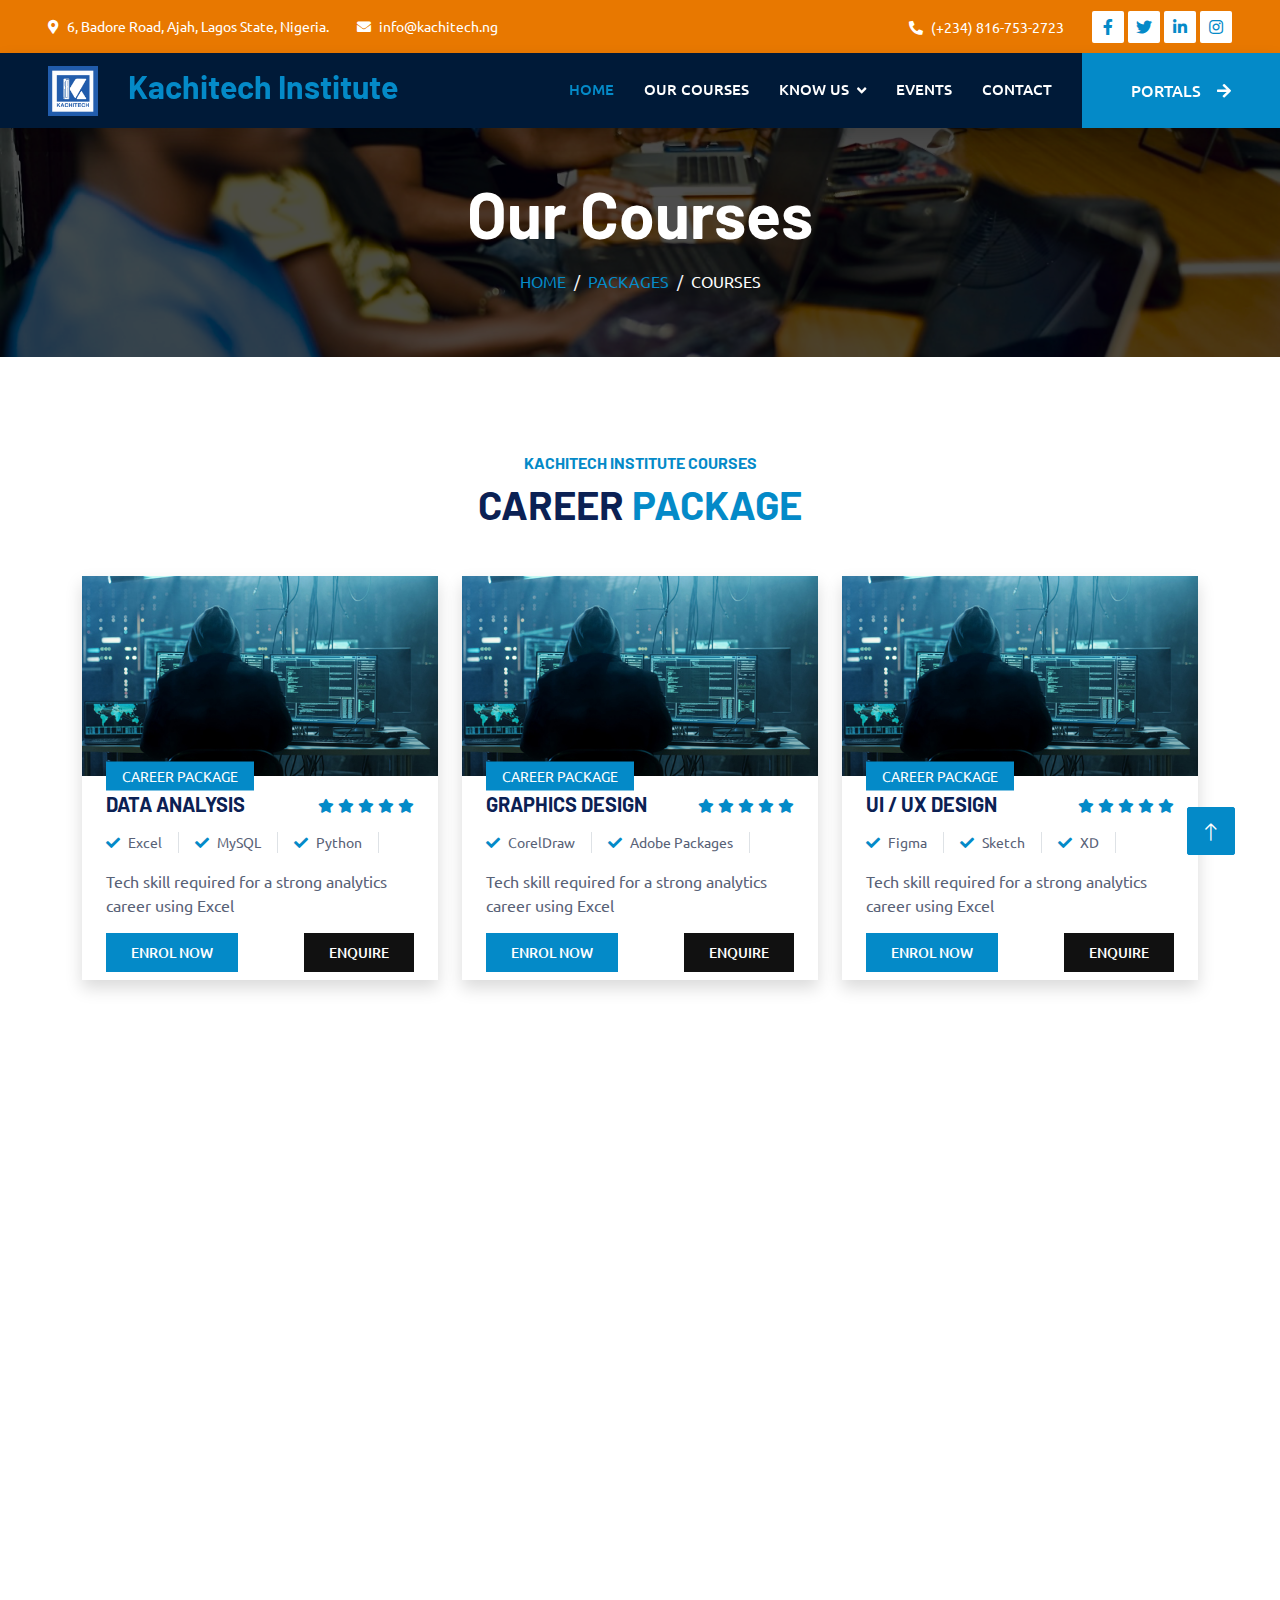
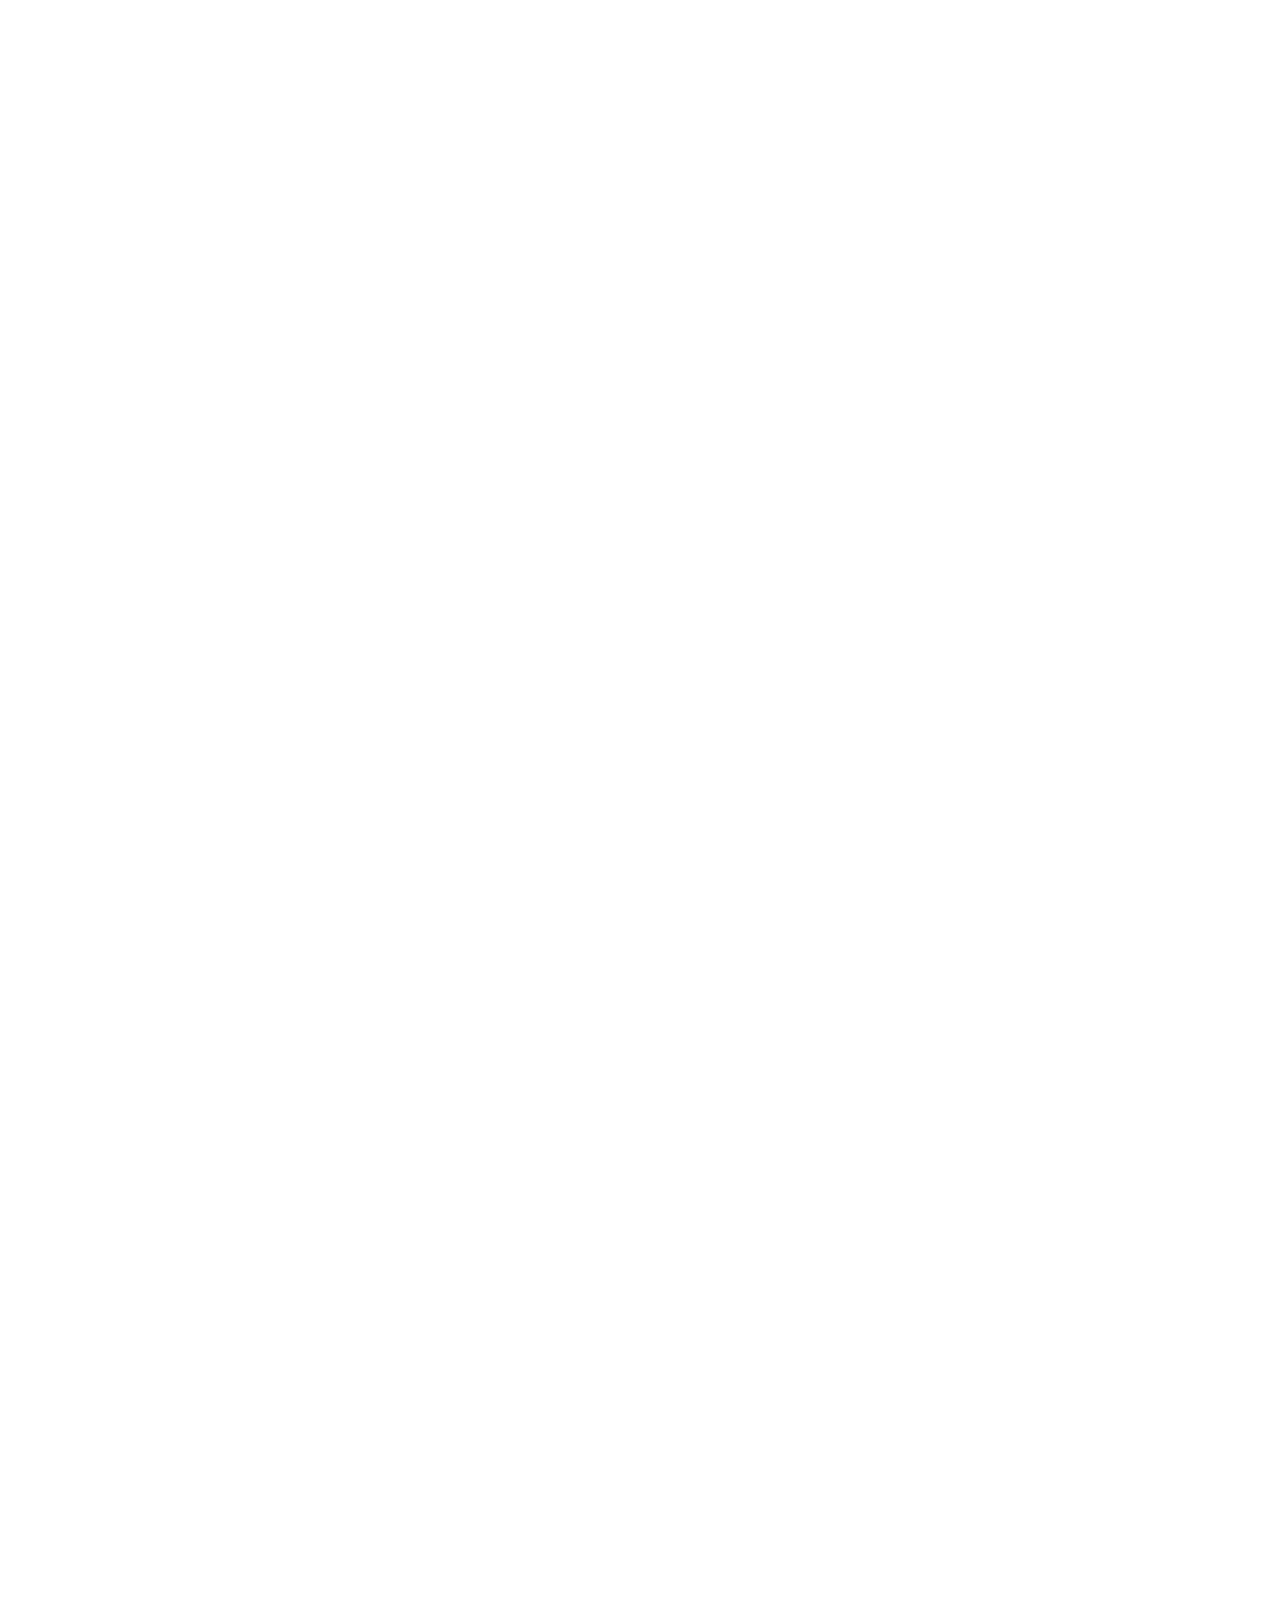
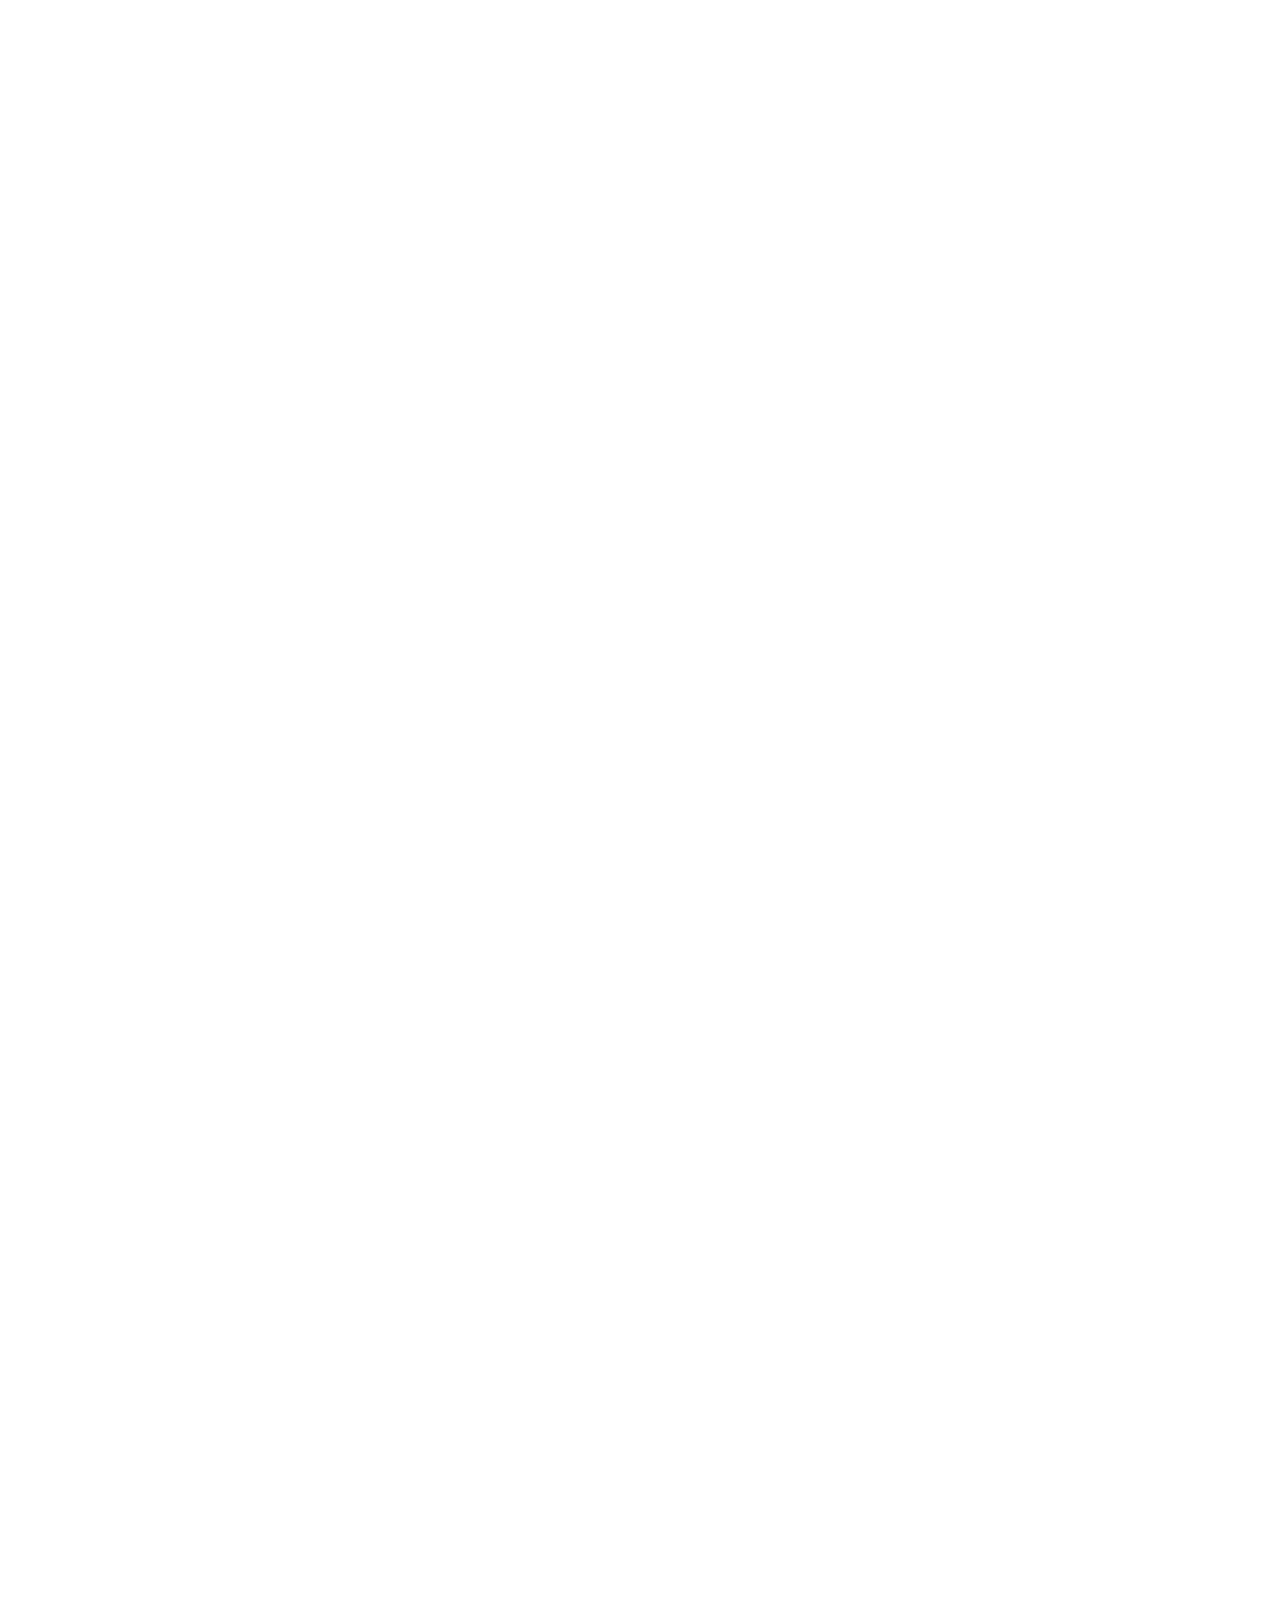
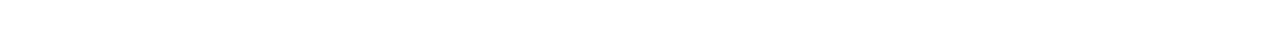
<file: courses.html>
<!DOCTYPE html>
<html lang="en">

<head>
    <meta charset="utf-8">
    <title>Kachitech Institute</title>
    <meta content="width=device-width, initial-scale=1.0" name="viewport">
    <meta content="" name="keywords">
    <meta content="" name="description">

    <!-- Favicon -->
    <link href="img/favicon.ico" rel="icon">

    <!-- Google Web Fonts -->
    <link rel="preconnect" href="https://fonts.googleapis.com">
    <link rel="preconnect" href="https://fonts.gstatic.com" crossorigin>
    <link href="https://fonts.googleapis.com/css2?family=Barlow:wght@600;700&family=Ubuntu:wght@400;500&display=swap" rel="stylesheet"> 

    <!-- Icon Font Stylesheet -->
    <link href="https://cdnjs.cloudflare.com/ajax/libs/font-awesome/5.10.0/css/all.min.css" rel="stylesheet">
    <link href="https://cdn.jsdelivr.net/npm/bootstrap-icons@1.4.1/font/bootstrap-icons.css" rel="stylesheet">

    <!-- Libraries Stylesheet -->
    <link href="lib/animate/animate.min.css" rel="stylesheet">
    <link href="lib/owlcarousel/assets/owl.carousel.min.css" rel="stylesheet">
    <link href="lib/tempusdominus/css/tempusdominus-bootstrap-4.min.css" rel="stylesheet" />

    <link href="css/bootstrap.min.css" rel="stylesheet">

    <link href="css/style.css" rel="stylesheet">
</head>

<body>
    <!-- Spinner Start -->
    <div id="spinner" class="show bg-white position-fixed translate-middle w-100 vh-100 top-50 start-50 d-flex align-items-center justify-content-center">
        <div class="spinner-border text-primary" style="width: 3rem; height: 3rem;" role="status">
            <span class="sr-only">Loading...</span>
        </div>
    </div>
    <!-- Spinner End -->


    <!-- Topbar Start -->
    <div class="container-fluid bg-light p-0">
        <div class="row gx-0 d-none d-lg-flex" style="color:#fff">
            <div class="col-lg-7 px-5 text-start">
                <div class="h-100 d-inline-flex align-items-center py-3 me-4"  >
                    <small class="fa fa-map-marker-alt me-2"></small>
                    <small><a href="https://www.google.com/maps/place/KachiTech+Institute/@6.4983087,3.5855846,17z/data=!3m1!4b1!4m5!3m4!1s0x103bfba6788e0379:0x38611ae867f600b8!8m2!3d6.4983087!4d3.5877733" target="_blank" style="color:#fff">6, Badore Road, Ajah, Lagos State, Nigeria.</a></small>
                </div>
                <div class="h-100 d-inline-flex align-items-center py-3 me-4">
                    <small class="fa fa-envelope me-2"></small>
                    <small><a href = "mailto:info@kachitech.ng" target="_blank" style="color:#fff">info@kachitech.ng</a></small>
                </div> 
                <!-- <div class="h-100 d-inline-flex align-items-center py-3">
                    <small class="far fa-clock me-2"></small>
                    <small>Mon - Fri : 09.00 AM - 05.00 PM</small>
                </div> -->
            </div>
            <div class="col-lg-5 px-5 text-end">

                <div class="h-100 d-inline-flex align-items-center py-3 me-4">
                    <small class="fa fa-phone-alt me-2"></small>
                    <small><a href="tel:+2348167532723" target="_blank" style="color:#fff">(+234) 816-753-2723</a></small>
                </div>
                <div class="h-100 d-inline-flex align-items-center">
                    <a class="btn btn-sm-square bg-white text-primary me-1" href="https://www.facebook.com/kachitechs/" target="_blank"><i class="fab fa-facebook-f"></i></a>
                    <a class="btn btn-sm-square bg-white text-primary me-1" href="" target="_blank"><i class="fab fa-twitter"></i></a>
                    <a class="btn btn-sm-square bg-white text-primary me-1" href="https://ng.linkedin.com/in/kachitech-institute-77bb32248?trk=public_post_share-update_actor-text" target="_blank"><i class="fab fa-linkedin-in"></i></a>
                    <a class="btn btn-sm-square bg-white text-primary me-0" href="https://www.instagram.com/kachitech/?hl=en" target="_blank"><i class="fab fa-instagram"></i></a>
                </div>
            </div>
        </div>
    </div>
    <!-- Topbar End -->


    <!-- Navbar Start -->
    <nav class="navbar navbar-expand-lg navbar-light shadow sticky-top p-0" style="background-color:#001a38; -webkit-repeating-radial-gradient(center center, rgba(256, 256, 256, 0.2), rgba(256, 256, 256, 0.2) 1px, transparent 1px, transparent 100%)">
        <a href="index.html" class="navbar-brand d-flex align-items-center px-4 px-lg-5">
            <h2 class="m-0 text-primary"><img src="img/logo.png" height="50px" height="50px"></i> &nbsp; &nbsp; Kachitech Institute</h2>
        </a>
        <button type="button" class="navbar-toggler me-4" data-bs-toggle="collapse" data-bs-target="#navbarCollapse">
            <span class="navbar-toggler-icon"></span>
        </button>
        <div class="collapse navbar-collapse" id="navbarCollapse">
            <div class="navbar-nav ms-auto p-4 p-lg-0">
                <a href="index.html" class="nav-item nav-link active">Home</a>
                <a href="courses.html" class="nav-item nav-link">Our Courses</a>
                <div class="nav-item dropdown">
                    <a href="#" class="nav-link dropdown-toggle" data-bs-toggle="dropdown">Know Us</a>
                    <div class="dropdown-menu fade-up m-0">
                        <a href="#" class="dropdown-item">Abous Us</a>
                        <a href="#" class="dropdown-item">Board Members</a>
                        <a href="#" class="dropdown-item">Our Facilities</a>
                    </div>
                </div>
                <a href="#" class="nav-item nav-link">Events</a>
                <a href="#" class="nav-item nav-link">Contact</a>
            </div>
            <a href="" class="btn btn-primary py-4 px-lg-5 d-none d-lg-block">PORTALS<i class="fa fa-arrow-right ms-3"></i></a>
        </div>
    </nav>
    <!-- Navbar End -->


    <!-- Page Header Start -->
    <div class="container-fluid page-header mb-5 p-0" style="background-image: url(img/k1.jpg)";>
        <div class="container-fluid page-header-inner py-5">
            <div class="container text-center">
                <h1 class="display-3 text-white mb-3 animated slideInDown">Our Courses</h1>
                <nav aria-label="breadcrumb">
                    <ol class="breadcrumb justify-content-center text-uppercase">
                        <li class="breadcrumb-item"><a href="#">Home</a></li>
                        <li class="breadcrumb-item"><a href="#">Packages</a></li>
                        <li class="breadcrumb-item text-white active" aria-current="page">Courses</li>
                    </ol>
                </nav>
            </div>
        </div>
    </div>
    <!-- Page Header End -->

    <div class="container-xxl py-5">
        <div class="container">
            <div class="text-center wow fadeInUp" data-wow-delay="0.1s" style="visibility: visible; animation-delay: 0.1s; animation-name: fadeInUp;">
                <h6 class="section-title text-center text-primary text-uppercase">KachiTech Institute Courses</h6>
                <h1 class="mb-5">CAREER <span class="text-primary text-uppercase">PACKAGE</span></h1>
            </div>
            <div class="row g-4">
                <div class="col-lg-4 col-md-6 wow fadeInUp" data-wow-delay="0.1s" style="visibility: visible; animation-delay: 0.1s; animation-name: fadeInUp;">
                    <div class="room-item shadow rounded overflow-hidden">
                        <div class="position-relative">
                            <img class="img-fluid" src="img/Courses/hacking.jpg" alt="">
                            
                            <small class="position-absolute start-0 top-100 translate-middle-y bg-primary text-white rounded py-1 px-3 ms-4">CAREER PACKAGE</small>
                            
                        </div>
                        <div class="p-4 mt-2">
                            <div class="d-flex justify-content-between mb-3">
                                <h5 class="mb-0">DATA ANALYSIS</h5>
                                <div class="ps-2">
                                    <small class="fa fa-star text-primary"></small>
                                    <small class="fa fa-star text-primary"></small>
                                    <small class="fa fa-star text-primary"></small>
                                    <small class="fa fa-star text-primary"></small>
                                    <small class="fa fa-star text-primary"></small>
                                </div>
                            </div>
                            <div class="d-flex mb-3">
                                
                                <small class="border-end me-3 pe-3"><i class="fa fa-check text-primary me-2"></i>Excel</small>
                                <small class="border-end me-3 pe-3"><i class="fa fa-check text-primary me-2"></i>MySQL</small>
                                <small class="border-end me-3 pe-3"><i class="fa fa-check text-primary me-2"></i>Python</small>

                                
                            </div>
                            <p class="text-body mb-3">Tech skill required for a strong analytics career using Excel</p>
                            <div class="d-flex justify-content-between">
                                <a class="btn btn-sm btn-primary rounded py-2 px-4" href="">ENROL NOW</a>
                                <a class="btn btn-sm btn-dark rounded py-2 px-4" href="">ENQUIRE</a>
                            </div>
                        </div>
                    </div>
                </div>
                <div class="col-lg-4 col-md-6 wow fadeInUp" data-wow-delay="0.3s" style="visibility: visible; animation-delay: 0.3s; animation-name: fadeInUp;">
                    <div class="room-item shadow rounded overflow-hidden">
                        <div class="position-relative">
                            <img class="img-fluid" src="img/Courses/hacking.jpg" alt="">
                            
                            <small class="position-absolute start-0 top-100 translate-middle-y bg-primary text-white rounded py-1 px-3 ms-4">CAREER PACKAGE</small>
                            
                        </div>
                        <div class="p-4 mt-2">
                            <div class="d-flex justify-content-between mb-3">
                                <h5 class="mb-0">GRAPHICS DESIGN</h5>
                                <div class="ps-2">
                                    <small class="fa fa-star text-primary"></small>
                                    <small class="fa fa-star text-primary"></small>
                                    <small class="fa fa-star text-primary"></small>
                                    <small class="fa fa-star text-primary"></small>
                                    <small class="fa fa-star text-primary"></small>
                                </div>
                            </div>
                            <div class="d-flex mb-3">
                                
                                <small class="border-end me-3 pe-3"><i class="fa fa-check text-primary me-2"></i>CorelDraw</small>
                                <small class="border-end me-3 pe-3"><i class="fa fa-check text-primary me-2"></i>Adobe Packages</small>                                
                            </div>
                            <p class="text-body mb-3">Tech skill required for a strong analytics career using Excel</p>
                            <div class="d-flex justify-content-between">
                                <a class="btn btn-sm btn-primary rounded py-2 px-4" href="">ENROL NOW</a>
                                <a class="btn btn-sm btn-dark rounded py-2 px-4" href="">ENQUIRE</a>
                            </div>
                        </div>
                    </div>
                </div>
                <div class="col-lg-4 col-md-6 wow fadeInUp" data-wow-delay="0.6s" style="visibility: visible; animation-delay: 0.6s; animation-name: fadeInUp;">
                    <div class="room-item shadow rounded overflow-hidden">
                        <div class="position-relative">
                            <img class="img-fluid" src="img/Courses/hacking.jpg" alt="">
                            
                            <small class="position-absolute start-0 top-100 translate-middle-y bg-primary text-white rounded py-1 px-3 ms-4">CAREER PACKAGE</small>
                            
                        </div>
                        <div class="p-4 mt-2">
                            <div class="d-flex justify-content-between mb-3">
                                <h5 class="mb-0">UI / UX DESIGN</h5>
                                <div class="ps-2">
                                    <small class="fa fa-star text-primary"></small>
                                    <small class="fa fa-star text-primary"></small>
                                    <small class="fa fa-star text-primary"></small>
                                    <small class="fa fa-star text-primary"></small>
                                    <small class="fa fa-star text-primary"></small>
                                </div>
                            </div>
                            <div class="d-flex mb-3">
                                
                                <small class="border-end me-3 pe-3"><i class="fa fa-check text-primary me-2"></i>Figma</small>
                                <small class="border-end me-3 pe-3"><i class="fa fa-check text-primary me-2"></i>Sketch</small>
                                <small class="border-end me-3 pe-3"><i class="fa fa-check text-primary me-2"></i>XD</small>

                                
                            </div>
                            <p class="text-body mb-3">Tech skill required for a strong analytics career using Excel</p>
                            <div class="d-flex justify-content-between">
                                <a class="btn btn-sm btn-primary rounded py-2 px-4" href="">ENROL NOW</a>
                                <a class="btn btn-sm btn-dark rounded py-2 px-4" href="">ENQUIRE</a>
                            </div>
                        </div>
                    </div>
                </div>
                
              

                <div class="col-lg-4 col-md-6 wow fadeInUp" data-wow-delay="0.1s" style="visibility: visible; animation-delay: 0.1s; animation-name: fadeInUp;">
                    <div class="room-item shadow rounded overflow-hidden">
                        <div class="position-relative">
                            <img class="img-fluid" src="img/Courses/hacking.jpg" alt="">
                            
                            <small class="position-absolute start-0 top-100 translate-middle-y bg-primary text-white rounded py-1 px-3 ms-4">CAREER PACKAGE</small>
                            
                        </div>
                        <div class="p-4 mt-2">
                            <div class="d-flex justify-content-between mb-3">
                                <h5 class="mb-0">DIGITAL MARKETING</h5>
                                <div class="ps-2">
                                    <small class="fa fa-star text-primary"></small>
                                    <small class="fa fa-star text-primary"></small>
                                    <small class="fa fa-star text-primary"></small>
                                    <small class="fa fa-star text-primary"></small>
                                    <small class="fa fa-star text-primary"></small>
                                </div>
                            </div>
                            <div class="d-flex mb-3">
                                
                                <small class="border-end me-3 pe-3"><i class="fa fa-check text-primary me-2"></i>SEO</small>
                                <small class="border-end me-3 pe-3"><i class="fa fa-check text-primary me-2"></i>Social Media Ads</small>
                                <small class="border-end me-3 pe-3"><i class="fa fa-check text-primary me-2"></i>Email Marketing</small>

                                
                            </div>
                            <p class="text-body mb-3">Tech skill required for a strong analytics career using Excel</p>
                            <div class="d-flex justify-content-between">
                                <a class="btn btn-sm btn-primary rounded py-2 px-4" href="">ENROL NOW</a>
                                <a class="btn btn-sm btn-dark rounded py-2 px-4" href="">ENQUIRE</a>
                            </div>
                        </div>
                    </div>
                </div>
                <div class="col-lg-4 col-md-6 wow fadeInUp" data-wow-delay="0.1s" style="visibility: visible; animation-delay: 0.1s; animation-name: fadeInUp;">
                    <div class="room-item shadow rounded overflow-hidden">
                        <div class="position-relative">
                            <img class="img-fluid" src="img/Courses/hacking.jpg" alt="">
                            
                            <small class="position-absolute start-0 top-100 translate-middle-y bg-primary text-white rounded py-1 px-3 ms-4">CAREER PACKAGE</small>
                            
                        </div>
                        <div class="p-4 mt-2">
                            <div class="d-flex justify-content-between mb-3">
                                <h5 class="mb-0">DESKTOP PUBLISHING</h5>
                                <div class="ps-2">
                                    <small class="fa fa-star text-primary"></small>
                                    <small class="fa fa-star text-primary"></small>
                                    <small class="fa fa-star text-primary"></small>
                                    <small class="fa fa-star text-primary"></small>
                                    <small class="fa fa-star text-primary"></small>
                                </div>
                            </div>
                            <div class="d-flex mb-3">
                                
                                <small class="border-end me-3 pe-3"><i class="fa fa-check text-primary me-2"></i>Word Processing</small>
                                <small class="border-end me-3 pe-3"><i class="fa fa-check text-primary me-2"></i>Microsoft Office</small>
                                <small class="border-end me-3 pe-3"><i class="fa fa-check text-primary me-2"></i>CoralDraw</small>

                                
                            </div>
                            <p class="text-body mb-3">Tech skill required for a strong analytics career using Excel</p>
                            <div class="d-flex justify-content-between">
                                <a class="btn btn-sm btn-primary rounded py-2 px-4" href="">ENROL NOW</a>
                                <a class="btn btn-sm btn-dark rounded py-2 px-4" href="">ENQUIRE</a>
                            </div>
                        </div>
                    </div>
                </div>
                <div class="col-lg-4 col-md-6 wow fadeInUp" data-wow-delay="0.1s" style="visibility: visible; animation-delay: 0.1s; animation-name: fadeInUp;">
                    <div class="room-item shadow rounded overflow-hidden">
                        <div class="position-relative">
                            <img class="img-fluid" src="img/Courses/hacking.jpg" alt="">
                            
                            <small class="position-absolute start-0 top-100 translate-middle-y bg-primary text-white rounded py-1 px-3 ms-4">CAREER PACKAGE</small>
                            
                        </div>
                        <div class="p-4 mt-2">
                            <div class="d-flex justify-content-between mb-3">
                                <h5 class="mb-0">Product Management</h5>
                                <div class="ps-2">
                                    <small class="fa fa-star text-primary"></small>
                                    <small class="fa fa-star text-primary"></small>
                                    <small class="fa fa-star text-primary"></small>
                                    <small class="fa fa-star text-primary"></small>
                                    <small class="fa fa-star text-primary"></small>
                                </div>
                            </div>
                            <div class="d-flex mb-3">
                                
                                <small class="border-end me-3 pe-3"><i class="fa fa-check text-primary me-2"></i>Agile</small>
                                <small class="border-end me-3 pe-3"><i class="fa fa-check text-primary me-2"></i>SWOT</small>
                                <small class="border-end me-3 pe-3"><i class="fa fa-check text-primary me-2"></i>PRODUCT LIFE CYCLE</small>

                                
                            </div>
                            <p class="text-body mb-3">Tech skill required for a strong analytics career using Excel</p>
                            <div class="d-flex justify-content-between">
                                <a class="btn btn-sm btn-primary rounded py-2 px-4" href="">ENROL NOW</a>
                                <a class="btn btn-sm btn-dark rounded py-2 px-4" href="">ENQUIRE</a>
                            </div>
                        </div>
                    </div>
                </div>
            </div>
        </div>
    </div>

    <div class="container-xxl py-5">
        <div class="container">
            <div class="text-center wow fadeInUp" data-wow-delay="0.1s" style="visibility: visible; animation-delay: 0.1s; animation-name: fadeInUp;">
                <h6 class="section-title text-center text-primary text-uppercase">KachiTech Institute Courses</h6>
                <h1 class="mb-5">TECH <span class="text-primary text-uppercase">PACKAGE</span></h1>
            </div>
            <div class="row g-4">
                
                <div class="col-lg-4 col-md-6 wow fadeInUp" data-wow-delay="0.1s" style="visibility: visible; animation-delay: 0.1s; animation-name: fadeInUp;">
                    <div class="room-item shadow rounded overflow-hidden">
                        <div class="position-relative">
                            <img class="img-fluid" src="img/Courses/hacking.jpg" alt="">
                            
                            <small class="position-absolute start-0 top-100 translate-middle-y bg-primary text-white rounded py-1 px-3 ms-4">TECH PACKAGE</small>
                            
                        </div>
                        <div class="p-4 mt-2">
                            <div class="d-flex justify-content-between mb-3">
                                <h5 class="mb-0">Website Design</h5>
                                <div class="ps-2">
                                    <small class="fa fa-star text-primary"></small>
                                    <small class="fa fa-star text-primary"></small>
                                    <small class="fa fa-star text-primary"></small>
                                    <small class="fa fa-star text-primary"></small>
                                    <small class="fa fa-star text-primary"></small>
                                </div>
                            </div>
                            <div class="d-flex mb-3">
                                
                                <small class="border-end me-3 pe-3"><i class="fa fa-check text-primary me-2"></i>WordPress</small>
                                <small class="border-end me-3 pe-3"><i class="fa fa-check text-primary me-2"></i>Graphics</small>
                                <small class="border-end me-3 pe-3"><i class="fa fa-check text-primary me-2"></i>SEO</small>

                                
                            </div>
                            <p class="text-body mb-3">Tech skill required for a strong analytics career using Excel</p>
                            <div class="d-flex justify-content-between">
                                <a class="btn btn-sm btn-primary rounded py-2 px-4" href="">ENROL NOW</a>
                                <a class="btn btn-sm btn-dark rounded py-2 px-4" href="">ENQUIRE</a>
                            </div>
                        </div>
                    </div>
                </div>
               
                <div class="col-lg-4 col-md-6 wow fadeInUp" data-wow-delay="0.3s" style="visibility: visible; animation-delay: 0.3s; animation-name: fadeInUp;">
                    <div class="room-item shadow rounded overflow-hidden">
                        <div class="position-relative">
                            <img class="img-fluid" src="img/Courses/hacking.jpg" alt="">
                            
                            <small class="position-absolute start-0 top-100 translate-middle-y bg-primary text-white rounded py-1 px-3 ms-4">TECH PACKAGE</small>
                            
                        </div>
                        <div class="p-4 mt-2">
                            <div class="d-flex justify-content-between mb-3">
                                <h5 class="mb-0">FrontEnd Development</h5>
                                <div class="ps-2">
                                    <small class="fa fa-star text-primary"></small>
                                    <small class="fa fa-star text-primary"></small>
                                    <small class="fa fa-star text-primary"></small>
                                    <small class="fa fa-star text-primary"></small>
                                    <small class="fa fa-star text-primary"></small>
                                </div>
                            </div>
                            <div class="d-flex mb-3">
                                
                                <small class="border-end me-3 pe-3"><i class="fa fa-check text-primary me-2"></i>HTML & CSS</small>
                                <small class="border-end me-3 pe-3"><i class="fa fa-check text-primary me-2"></i>JAVASCRIPT</small>
                                <small class="border-end me-3 pe-3"><i class="fa fa-check text-primary me-2"></i>BOOTSTRAP</small> 
                            </div>
                            <p class="text-body mb-3">Tech skill required for a strong analytics career using Excel</p>
                            <div class="d-flex justify-content-between">
                                <a class="btn btn-sm btn-primary rounded py-2 px-4" href="">ENROL NOW</a>
                                <a class="btn btn-sm btn-dark rounded py-2 px-4" href="">ENQUIRE</a>
                            </div>
                        </div>
                    </div>
                </div>
                <div class="col-lg-4 col-md-6 wow fadeInUp" data-wow-delay="0.6s" style="visibility: visible; animation-delay: 0.6s; animation-name: fadeInUp;">
                    <div class="room-item shadow rounded overflow-hidden">
                        <div class="position-relative">
                            <img class="img-fluid" src="img/Courses/hacking.jpg" alt="">
                            
                            <small class="position-absolute start-0 top-100 translate-middle-y bg-primary text-white rounded py-1 px-3 ms-4">TECH PACKAGE</small>
                            
                        </div>
                        <div class="p-4 mt-2">
                            <div class="d-flex justify-content-between mb-3">
                                <h5 class="mb-0">BackEnd Development</h5>
                                <div class="ps-2">
                                    <small class="fa fa-star text-primary"></small>
                                    <small class="fa fa-star text-primary"></small>
                                    <small class="fa fa-star text-primary"></small>
                                    <small class="fa fa-star text-primary"></small>
                                    <small class="fa fa-star text-primary"></small>
                                </div>
                            </div>
                            <div class="d-flex mb-3">
                                
                                <small class="border-end me-3 pe-3"><i class="fa fa-check text-primary me-2"></i>PYTHON/PHP</small>
                                <small class="border-end me-3 pe-3"><i class="fa fa-check text-primary me-2"></i>MySQL</small>
                                <small class="border-end me-3 pe-3"><i class="fa fa-check text-primary me-2"></i>DJANGO/LARAVEL</small>

                                
                            </div>
                            <p class="text-body mb-3">Tech skill required for a strong analytics career using Excel</p>
                            <div class="d-flex justify-content-between">
                                <a class="btn btn-sm btn-primary rounded py-2 px-4" href="">ENROL NOW</a>
                                <a class="btn btn-sm btn-dark rounded py-2 px-4" href="">ENQUIRE</a>
                            </div>
                        </div>
                    </div>
                </div>

                <div class="col-lg-4 col-md-6 wow fadeInUp" data-wow-delay="0.1s" style="visibility: visible; animation-delay: 0.1s; animation-name: fadeInUp;">
                    <div class="room-item shadow rounded overflow-hidden">
                        <div class="position-relative">
                            <img class="img-fluid" src="img/Courses/hacking.jpg" alt="">
                            
                            <small class="position-absolute start-0 top-100 translate-middle-y bg-primary text-white rounded py-1 px-3 ms-4">TECH PACKAGE</small>
                            
                        </div>
                        <div class="p-4 mt-2">
                            <div class="d-flex justify-content-between mb-3">
                                <h5 class="mb-0">FullStack Development</h5>
                                <div class="ps-2">
                                    <small class="fa fa-star text-primary"></small>
                                    <small class="fa fa-star text-primary"></small>
                                    <small class="fa fa-star text-primary"></small>
                                    <small class="fa fa-star text-primary"></small>
                                    <small class="fa fa-star text-primary"></small>
                                </div>
                            </div>
                            <div class="d-flex mb-3">
                                
                                <small class="border-end me-3 pe-3"><i class="fa fa-check text-primary me-2"></i>FrontEnd</small>
                                <small class="border-end me-3 pe-3"><i class="fa fa-check text-primary me-2"></i>BackEnd</small>
                                <small class="border-end me-3 pe-3"><i class="fa fa-check text-primary me-2"></i>DataBase</small>

                                
                            </div>
                            <p class="text-body mb-3">Tech skill required for a strong analytics career using Excel</p>
                            <div class="d-flex justify-content-between">
                                <a class="btn btn-sm btn-primary rounded py-2 px-4" href="">ENROL NOW</a>
                                <a class="btn btn-sm btn-dark rounded py-2 px-4" href="">ENQUIRE</a>
                            </div>
                        </div>
                    </div>
                </div>
                <div class="col-lg-4 col-md-6 wow fadeInUp" data-wow-delay="0.1s" style="visibility: visible; animation-delay: 0.1s; animation-name: fadeInUp;">
                    <div class="room-item shadow rounded overflow-hidden">
                        <div class="position-relative">
                            <img class="img-fluid" src="img/Courses/hacking.jpg" alt="">
                            
                            <small class="position-absolute start-0 top-100 translate-middle-y bg-primary text-white rounded py-1 px-3 ms-4">TECH PACKAGE</small>
                            
                        </div>
                        <div class="p-4 mt-2">
                            <div class="d-flex justify-content-between mb-3">
                                <h5 class="mb-0">App Development</h5>
                                <div class="ps-2">
                                    <small class="fa fa-star text-primary"></small>
                                    <small class="fa fa-star text-primary"></small>
                                    <small class="fa fa-star text-primary"></small>
                                    <small class="fa fa-star text-primary"></small>
                                    <small class="fa fa-star text-primary"></small>
                                </div>
                            </div>
                            <div class="d-flex mb-3">
                                
                                <small class="border-end me-3 pe-3"><i class="fa fa-check text-primary me-2"></i>ANDRIOD STUDIO</small>
                                <small class="border-end me-3 pe-3"><i class="fa fa-check text-primary me-2"></i>FLUTTER</small>
                                <small class="border-end me-3 pe-3"><i class="fa fa-check text-primary me-2"></i>DataBase</small>

                                
                            </div>
                            <p class="text-body mb-3">Tech skill required for a strong analytics career using Excel</p>
                            <div class="d-flex justify-content-between">
                                <a class="btn btn-sm btn-primary rounded py-2 px-4" href="">ENROL NOW</a>
                                <a class="btn btn-sm btn-dark rounded py-2 px-4" href="">ENQUIRE</a>
                            </div>
                        </div>
                    </div>
                </div>

                <div class="col-lg-4 col-md-6 wow fadeInUp" data-wow-delay="0.1s" style="visibility: visible; animation-delay: 0.1s; animation-name: fadeInUp;">
                    <div class="room-item shadow rounded overflow-hidden">
                        <div class="position-relative">
                            <img class="img-fluid" src="img/Courses/hacking.jpg" alt="">
                            
                            <small class="position-absolute start-0 top-100 translate-middle-y bg-primary text-white rounded py-1 px-3 ms-4">TECH PACKAGE</small>
                            
                        </div>
                        <div class="p-4 mt-2">
                            <div class="d-flex justify-content-between mb-3">
                                <h5 class="mb-0">Game Development</h5>
                                <div class="ps-2">
                                    <small class="fa fa-star text-primary"></small>
                                    <small class="fa fa-star text-primary"></small>
                                    <small class="fa fa-star text-primary"></small>
                                    <small class="fa fa-star text-primary"></small>
                                    <small class="fa fa-star text-primary"></small>
                                </div>
                            </div>
                            <div class="d-flex mb-3">
                                
                                <small class="border-end me-3 pe-3"><i class="fa fa-check text-primary me-2"></i>FrontEnd</small>
                                <small class="border-end me-3 pe-3"><i class="fa fa-check text-primary me-2"></i>BackEnd</small>
                                <small class="border-end me-3 pe-3"><i class="fa fa-check text-primary me-2"></i>DataBase</small>

                                
                            </div>
                            <p class="text-body mb-3">Tech skill required for a strong analytics career using Excel</p>
                            <div class="d-flex justify-content-between">
                                <a class="btn btn-sm btn-primary rounded py-2 px-4" href="">ENROL NOW</a>
                                <a class="btn btn-sm btn-dark rounded py-2 px-4" href="">ENQUIRE</a>
                            </div>
                        </div>
                    </div>
                </div>

                
                <div class="col-lg-4 col-md-6 wow fadeInUp" data-wow-delay="0.1s" style="visibility: visible; animation-delay: 0.1s; animation-name: fadeInUp;">
                    <div class="room-item shadow rounded overflow-hidden">
                        <div class="position-relative">
                            <img class="img-fluid" src="img/Courses/hacking.jpg" alt="">
                            
                            <small class="position-absolute start-0 top-100 translate-middle-y bg-primary text-white rounded py-1 px-3 ms-4">TECH PACKAGE</small>
                            
                        </div>
                        <div class="p-4 mt-2">
                            <div class="d-flex justify-content-between mb-3">
                                <h5 class="mb-0">ETHICAL HACKING</h5>
                                <div class="ps-2">
                                    <small class="fa fa-star text-primary"></small>
                                    <small class="fa fa-star text-primary"></small>
                                    <small class="fa fa-star text-primary"></small>
                                    <small class="fa fa-star text-primary"></small>
                                    <small class="fa fa-star text-primary"></small>
                                </div>
                            </div>
                            <div class="d-flex mb-3">
                                
                                <small class="border-end me-3 pe-3"><i class="fa fa-check text-primary me-2"></i>Malware</small>
                                <small class="border-end me-3 pe-3"><i class="fa fa-check text-primary me-2"></i>Network Hack</small>
                                <small class="border-end me-3 pe-3"><i class="fa fa-check text-primary me-2"></i>Bug Bounty</small>

                                
                            </div>
                            <p class="text-body mb-3">Tech skill required for a strong analytics career using Excel</p>
                            <div class="d-flex justify-content-between">
                                <a class="btn btn-sm btn-primary rounded py-2 px-4" href="">ENROL NOW</a>
                                <a class="btn btn-sm btn-dark rounded py-2 px-4" href="">ENQUIRE</a>
                            </div>
                        </div>
                    </div>
                </div>
                <div class="col-lg-4 col-md-6 wow fadeInUp" data-wow-delay="0.1s" style="visibility: visible; animation-delay: 0.1s; animation-name: fadeInUp;">
                    <div class="room-item shadow rounded overflow-hidden">
                        <div class="position-relative">
                            <img class="img-fluid" src="img/Courses/hacking.jpg" alt="">
                            
                            <small class="position-absolute start-0 top-100 translate-middle-y bg-primary text-white rounded py-1 px-3 ms-4">TECH PACKAGE</small>
                            
                        </div>
                        <div class="p-4 mt-2">
                            <div class="d-flex justify-content-between mb-3">
                                <h5 class="mb-0">CYBER SECURITY</h5>
                                <div class="ps-2">
                                    <small class="fa fa-star text-primary"></small>
                                    <small class="fa fa-star text-primary"></small>
                                    <small class="fa fa-star text-primary"></small>
                                    <small class="fa fa-star text-primary"></small>
                                    <small class="fa fa-star text-primary"></small>
                                </div>
                            </div>
                            <div class="d-flex mb-3">
                                
                                <small class="border-end me-3 pe-3"><i class="fa fa-check text-primary me-2"></i>Network Security</small>
                                <small class="border-end me-3 pe-3"><i class="fa fa-check text-primary me-2"></i>Web & Mobile Security</small>
                                <small class="border-end me-3 pe-3"><i class="fa fa-check text-primary me-2"></i>Networking</small>

                                
                            </div>
                            <p class="text-body mb-3">Tech skill required for a strong analytics career using Excel</p>
                            <div class="d-flex justify-content-between">
                                <a class="btn btn-sm btn-primary rounded py-2 px-4" href="">ENROL NOW</a>
                                <a class="btn btn-sm btn-dark rounded py-2 px-4" href="">ENQUIRE</a>
                            </div>
                        </div>
                    </div>
                </div>

            </div>
        </div>
    </div>

    

    <!-- Multimedia start -->
    <div class="container-xxl py-5">
        <div class="container">
            <div class="text-center wow fadeInUp" data-wow-delay="0.1s" style="visibility: visible; animation-delay: 0.1s; animation-name: fadeInUp;">
                <h6 class="section-title text-center text-primary text-uppercase">KachiTech Institute Courses</h6>
                <h1 class="mb-5">MultiMedia <span class="text-primary text-uppercase">PACKAGE</span></h1>
            </div>
            <div class="row g-4">
                <div class="col-lg-4 col-md-6 wow fadeInUp" data-wow-delay="0.1s" style="visibility: visible; animation-delay: 0.1s; animation-name: fadeInUp;">
                    <div class="room-item shadow rounded overflow-hidden">
                        <div class="position-relative">
                            <img class="img-fluid" src="img/Courses/hacking.jpg" alt="">
                            
                            <small class="position-absolute start-0 top-100 translate-middle-y bg-primary text-white rounded py-1 px-3 ms-4">MULTIMEDIA PACKAGE</small>
                            
                        </div>
                        <div class="p-4 mt-2">
                            <div class="d-flex justify-content-between mb-3">
                                <h5 class="mb-0">ADOBE PACKAGE</h5>
                                <div class="ps-2">
                                    <small class="fa fa-star text-primary"></small>
                                    <small class="fa fa-star text-primary"></small>
                                    <small class="fa fa-star text-primary"></small>
                                    <small class="fa fa-star text-primary"></small>
                                    <small class="fa fa-star text-primary"></small>
                                </div>
                            </div>
                            <div class="d-flex mb-3">
                                
                                <small class="border-end me-3 pe-3"><i class="fa fa-check text-primary me-2"></i>Effect</small>
                                <small class="border-end me-3 pe-3"><i class="fa fa-check text-primary me-2"></i>Premiere</small>
                                <small class="border-end me-3 pe-3"><i class="fa fa-check text-primary me-2"></i>Animate</small>

                                
                            </div>
                            <p class="text-body mb-3">Tech skill required for a strong analytics career using Excel</p>
                            <div class="d-flex justify-content-between">
                                <a class="btn btn-sm btn-primary rounded py-2 px-4" href="">ENROL NOW</a>
                                <a class="btn btn-sm btn-dark rounded py-2 px-4" href="">ENQUIRE</a>
                            </div>
                        </div>
                    </div>
                </div>
                <div class="col-lg-4 col-md-6 wow fadeInUp" data-wow-delay="0.3s" style="visibility: visible; animation-delay: 0.3s; animation-name: fadeInUp;">
                    <div class="room-item shadow rounded overflow-hidden">
                        <div class="position-relative">
                            <img class="img-fluid" src="img/Courses/hacking.jpg" alt="">
                            
                            <small class="position-absolute start-0 top-100 translate-middle-y bg-primary text-white rounded py-1 px-3 ms-4">MULTIMEDIA PACKAGE</small>
                            
                        </div>
                        <div class="p-4 mt-2">
                            <div class="d-flex justify-content-between mb-3">
                                <h5 class="mb-0">PHOTOSHOP</h5>
                                <div class="ps-2">
                                    <small class="fa fa-star text-primary"></small>
                                    <small class="fa fa-star text-primary"></small>
                                    <small class="fa fa-star text-primary"></small>
                                    <small class="fa fa-star text-primary"></small>
                                    <small class="fa fa-star text-primary"></small>
                                </div>
                            </div>
                            <div class="d-flex mb-3">
                                
                                <small class="border-end me-3 pe-3"><i class="fa fa-check text-primary me-2"></i>Level 4</small>
                                <small class="border-end me-3 pe-3"><i class="fa fa-check text-primary me-2"></i>Level 5</small>                                
                            </div>
                            <p class="text-body mb-3">Tech skill required for a strong analytics career using Excel</p>
                            <div class="d-flex justify-content-between">
                                <a class="btn btn-sm btn-primary rounded py-2 px-4" href="">ENROL NOW</a>
                                <a class="btn btn-sm btn-dark rounded py-2 px-4" href="">ENQUIRE</a>
                            </div>
                        </div>
                    </div>
                </div>
                <div class="col-lg-4 col-md-6 wow fadeInUp" data-wow-delay="0.6s" style="visibility: visible; animation-delay: 0.6s; animation-name: fadeInUp;">
                    <div class="room-item shadow rounded overflow-hidden">
                        <div class="position-relative">
                            <img class="img-fluid" src="img/Courses/hacking.jpg" alt="">
                            
                            <small class="position-absolute start-0 top-100 translate-middle-y bg-primary text-white rounded py-1 px-3 ms-4">MULTIMEDIA PACKAGE</small>
                            
                        </div>
                        <div class="p-4 mt-2">
                            <div class="d-flex justify-content-between mb-3">
                                <h5 class="mb-0">COMIC DESIGN</h5>
                                <div class="ps-2">
                                    <small class="fa fa-star text-primary"></small>
                                    <small class="fa fa-star text-primary"></small>
                                    <small class="fa fa-star text-primary"></small>
                                    <small class="fa fa-star text-primary"></small>
                                    <small class="fa fa-star text-primary"></small>
                                </div>
                            </div>
                            <div class="d-flex mb-3">
                                
                                <small class="border-end me-3 pe-3"><i class="fa fa-check text-primary me-2"></i>3D animation</small>
                                <small class="border-end me-3 pe-3"><i class="fa fa-check text-primary me-2"></i>2D animation</small>
                              

                                
                            </div>
                            <p class="text-body mb-3">Tech skill required for a strong analytics career using Excel</p>
                            <div class="d-flex justify-content-between">
                                <a class="btn btn-sm btn-primary rounded py-2 px-4" href="">ENROL NOW</a>
                                <a class="btn btn-sm btn-dark rounded py-2 px-4" href="">ENQUIRE</a>
                            </div>
                        </div>
                    </div>
                </div>
            </div>
        </div>
    </div>
    <!-- Multimedia End -->

    <!-- kiddies start -->

    <div class="container-xxl py-5">
        <div class="container">
            <div class="text-center wow fadeInUp" data-wow-delay="0.1s" style="visibility: visible; animation-delay: 0.1s; animation-name: fadeInUp;">
                <h6 class="section-title text-center text-primary text-uppercase">KachiTech Institute Courses</h6>
                <h1 class="mb-5">Kiddies <span class="text-primary text-uppercase">PACKAGE</span></h1>
            </div>
            <div class="row g-4">
                <div class="col-lg-4 col-md-6 wow fadeInUp" data-wow-delay="0.1s" style="visibility: visible; animation-delay: 0.1s; animation-name: fadeInUp;">
                    <div class="room-item shadow rounded overflow-hidden">
                        <div class="position-relative">
                            <img class="img-fluid" src="img/Courses/hacking.jpg" alt="">
                            
                            <small class="position-absolute start-0 top-100 translate-middle-y bg-primary text-white rounded py-1 px-3 ms-4">KIDDIES PACKAGE</small>
                            
                        </div>
                        <div class="p-4 mt-2">
                            <div class="d-flex justify-content-between mb-3">
                                <h5 class="mb-0">Programming for Kids</h5>
                                <div class="ps-2">
                                    <small class="fa fa-star text-primary"></small>
                                    <small class="fa fa-star text-primary"></small>
                                    <small class="fa fa-star text-primary"></small>
                                    <small class="fa fa-star text-primary"></small>
                                    <small class="fa fa-star text-primary"></small>
                                </div>
                            </div>
                            <div class="d-flex mb-3">
                                
                                <small class="border-end me-3 pe-3"><i class="fa fa-check text-primary me-2"></i>HTML</small>
                                <small class="border-end me-3 pe-3"><i class="fa fa-check text-primary me-2"></i>CSS</small>
                                <small class="border-end me-3 pe-3"><i class="fa fa-check text-primary me-2"></i>PYTHON</small>

                                
                            </div>
                            <p class="text-body mb-3">Tech skill required for a strong analytics career using Excel</p>
                            <div class="d-flex justify-content-between">
                                <a class="btn btn-sm btn-primary rounded py-2 px-4" href="">ENROL NOW</a>
                                <a class="btn btn-sm btn-dark rounded py-2 px-4" href="">ENQUIRE</a>
                            </div>
                        </div>
                    </div>
                </div>
                <div class="col-lg-4 col-md-6 wow fadeInUp" data-wow-delay="0.3s" style="visibility: visible; animation-delay: 0.3s; animation-name: fadeInUp;">
                    <div class="room-item shadow rounded overflow-hidden">
                        <div class="position-relative">
                            <img class="img-fluid" src="img/Courses/hacking.jpg" alt="">
                            
                            <small class="position-absolute start-0 top-100 translate-middle-y bg-primary text-white rounded py-1 px-3 ms-4">KIDDIES PACKAGE</small>
                            
                        </div>
                        <div class="p-4 mt-2">
                            <div class="d-flex justify-content-between mb-3">
                                <h5 class="mb-0">Web Design for Kids</h5>
                                <div class="ps-2">
                                    <small class="fa fa-star text-primary"></small>
                                    <small class="fa fa-star text-primary"></small>
                                    <small class="fa fa-star text-primary"></small>
                                    <small class="fa fa-star text-primary"></small>
                                    <small class="fa fa-star text-primary"></small>
                                </div>
                            </div>
                            <div class="d-flex mb-3">
                                
                                <small class="border-end me-3 pe-3"><i class="fa fa-check text-primary me-2"></i>WordPress</small>
                                <small class="border-end me-3 pe-3"><i class="fa fa-check text-primary me-2"></i>Graphics</small>                                
                            </div>
                            <p class="text-body mb-3">Tech skill required for a strong analytics career using Excel</p>
                            <div class="d-flex justify-content-between">
                                <a class="btn btn-sm btn-primary rounded py-2 px-4" href="">ENROL NOW</a>
                                <a class="btn btn-sm btn-dark rounded py-2 px-4" href="">ENQUIRE</a>
                            </div>
                        </div>
                    </div>
                </div>
                <div class="col-lg-4 col-md-6 wow fadeInUp" data-wow-delay="0.6s" style="visibility: visible; animation-delay: 0.6s; animation-name: fadeInUp;">
                    <div class="room-item shadow rounded overflow-hidden">
                        <div class="position-relative">
                            <img class="img-fluid" src="img/Courses/hacking.jpg" alt="">
                            
                            <small class="position-absolute start-0 top-100 translate-middle-y bg-primary text-white rounded py-1 px-3 ms-4">KIDDIES PACKAGE</small>
                            
                        </div>
                        <div class="p-4 mt-2">
                            <div class="d-flex justify-content-between mb-3">
                                <h5 class="mb-0">Robotics For Kids</h5>
                                <div class="ps-2">
                                    <small class="fa fa-star text-primary"></small>
                                    <small class="fa fa-star text-primary"></small>
                                    <small class="fa fa-star text-primary"></small>
                                    <small class="fa fa-star text-primary"></small>
                                    <small class="fa fa-star text-primary"></small>
                                </div>
                            </div>
                            <div class="d-flex mb-3">
                                
                                <small class="border-end me-3 pe-3"><i class="fa fa-check text-primary me-2"></i>Ardiuno</small>
                                <small class="border-end me-3 pe-3"><i class="fa fa-check text-primary me-2"></i>Design</small>
                                <small class="border-end me-3 pe-3"><i class="fa fa-check text-primary me-2"></i>Sensor</small>

                                
                            </div>
                            <p class="text-body mb-3">Tech skill required for a strong analytics career using Excel</p>
                            <div class="d-flex justify-content-between">
                                <a class="btn btn-sm btn-primary rounded py-2 px-4" href="">ENROL NOW</a>
                                <a class="btn btn-sm btn-dark rounded py-2 px-4" href="">ENQUIRE</a>
                            </div>
                        </div>
                    </div>
                </div>
            </div>
        </div>
    </div>

    <!-- kiddies End -->

    <!-- Footer Start -->
    <div class="container-fluid bg-dark text-light footer pt-5 mt-5 wow fadeIn" data-wow-delay="0.1s">
        <div class="container py-5">
            <div class="row g-5">
                <div class="col-lg-3 col-md-6">
                    <h4 class="text-light mb-4">Address</h4>
                    <p class="mb-2"><i class="fa fa-map-marker-alt me-3"></i>6, Badore Road, Ajah, Lagos State, Nigeria.</p>
                    <p class="mb-2"><i class="fa fa-phone-alt me-3"></i> (+234) 816-753-2723 </p>
                    <p class="mb-2"><i class="fa fa-envelope me-3"></i>info@kachitech.ng</p>
                    <div class="d-flex pt-2">
                        <a class="btn btn-outline-light btn-social" href=""><i class="fab fa-twitter"></i></a>
                        <a class="btn btn-outline-light btn-social" href=""><i class="fab fa-facebook-f"></i></a>
                        <a class="btn btn-outline-light btn-social" href=""><i class="fab fa-youtube"></i></a>
                        <a class="btn btn-outline-light btn-social" href=""><i class="fab fa-linkedin-in"></i></a>
                    </div>
                </div>
                <div class="col-lg-3 col-md-6">
                    <h4 class="text-light mb-4">Opening Hours</h4>
                    <h6 class="text-light">Mondays - Fridays:</h6>
                    <p class="mb-4">09.00 AM - 05.00 PM</p>
                    <h6 class="text-light">Saturdays:</h6>
                    <p class="mb-0">09.00 AM - 12.00 PM</p>
                </div>
                <div class="col-lg-3 col-md-6">
                    <h4 class="text-light mb-4">Packages</h4>
                    <a class="btn btn-link" href="">Career Package</a>
                    <a class="btn btn-link" href="">Tech Package</a>
                    <a class="btn btn-link" href="">Kids Package</a>
                    <a class="btn btn-link" href="">Multimedia Package</a>
                </div>
 
            </div>
        </div>
        <div class="container">
            <div class="copyright">
                <div class="row">
                    <div class="col-md-6 text-center text-md-start mb-3 mb-md-0">
                        &copy; <a class="border-bottom" href="#">Kachitech Institute</a>, All Right Reserved.
                    </div>
                    <div class="col-md-6 text-center text-md-end">
                        <div class="footer-menu">
                            <a href="">Home</a>
                            <a href="">Courses</a>
                            <a href="">About</a>
                            <a href="">Contact</a>
                        </div>
                    </div>
                </div>
            </div>
        </div>
    </div>
    <!-- Footer End -->


    <!-- Back to Top -->
    <a href="#" class="btn btn-lg btn-primary btn-lg-square back-to-top"><i class="bi bi-arrow-up"></i></a>


    <!-- JavaScript Libraries -->
    <script src="https://code.jquery.com/jquery-3.4.1.min.js"></script>
    <script src="https://cdn.jsdelivr.net/npm/bootstrap@5.0.0/dist/js/bootstrap.bundle.min.js"></script>
    <script src="lib/wow/wow.min.js"></script>
    <script src="lib/easing/easing.min.js"></script>
    <script src="lib/waypoints/waypoints.min.js"></script>
    <script src="lib/counterup/counterup.min.js"></script>
    <script src="lib/owlcarousel/owl.carousel.min.js"></script>
    <script src="lib/tempusdominus/js/moment.min.js"></script>
    <script src="lib/tempusdominus/js/moment-timezone.min.js"></script>
    <script src="lib/tempusdominus/js/tempusdominus-bootstrap-4.min.js"></script>

    <!-- Template Javascript -->
    <script src="js/main.js"></script>
    <!--Start of Tawk.to Script-->
<script type="text/javascript">
    var Tawk_API=Tawk_API||{}, Tawk_LoadStart=new Date();
    (function(){
    var s1=document.createElement("script"),s0=document.getElementsByTagName("script")[0];
    s1.async=true;
    s1.src='https://embed.tawk.to/6311f1a037898912e966d2e0/1gbv1fn50';
    s1.charset='UTF-8';
    s1.setAttribute('crossorigin','*');
    s0.parentNode.insertBefore(s1,s0);
    })();
    </script>
    <!--End of Tawk.to Script-->
</body>

</html>
</file>
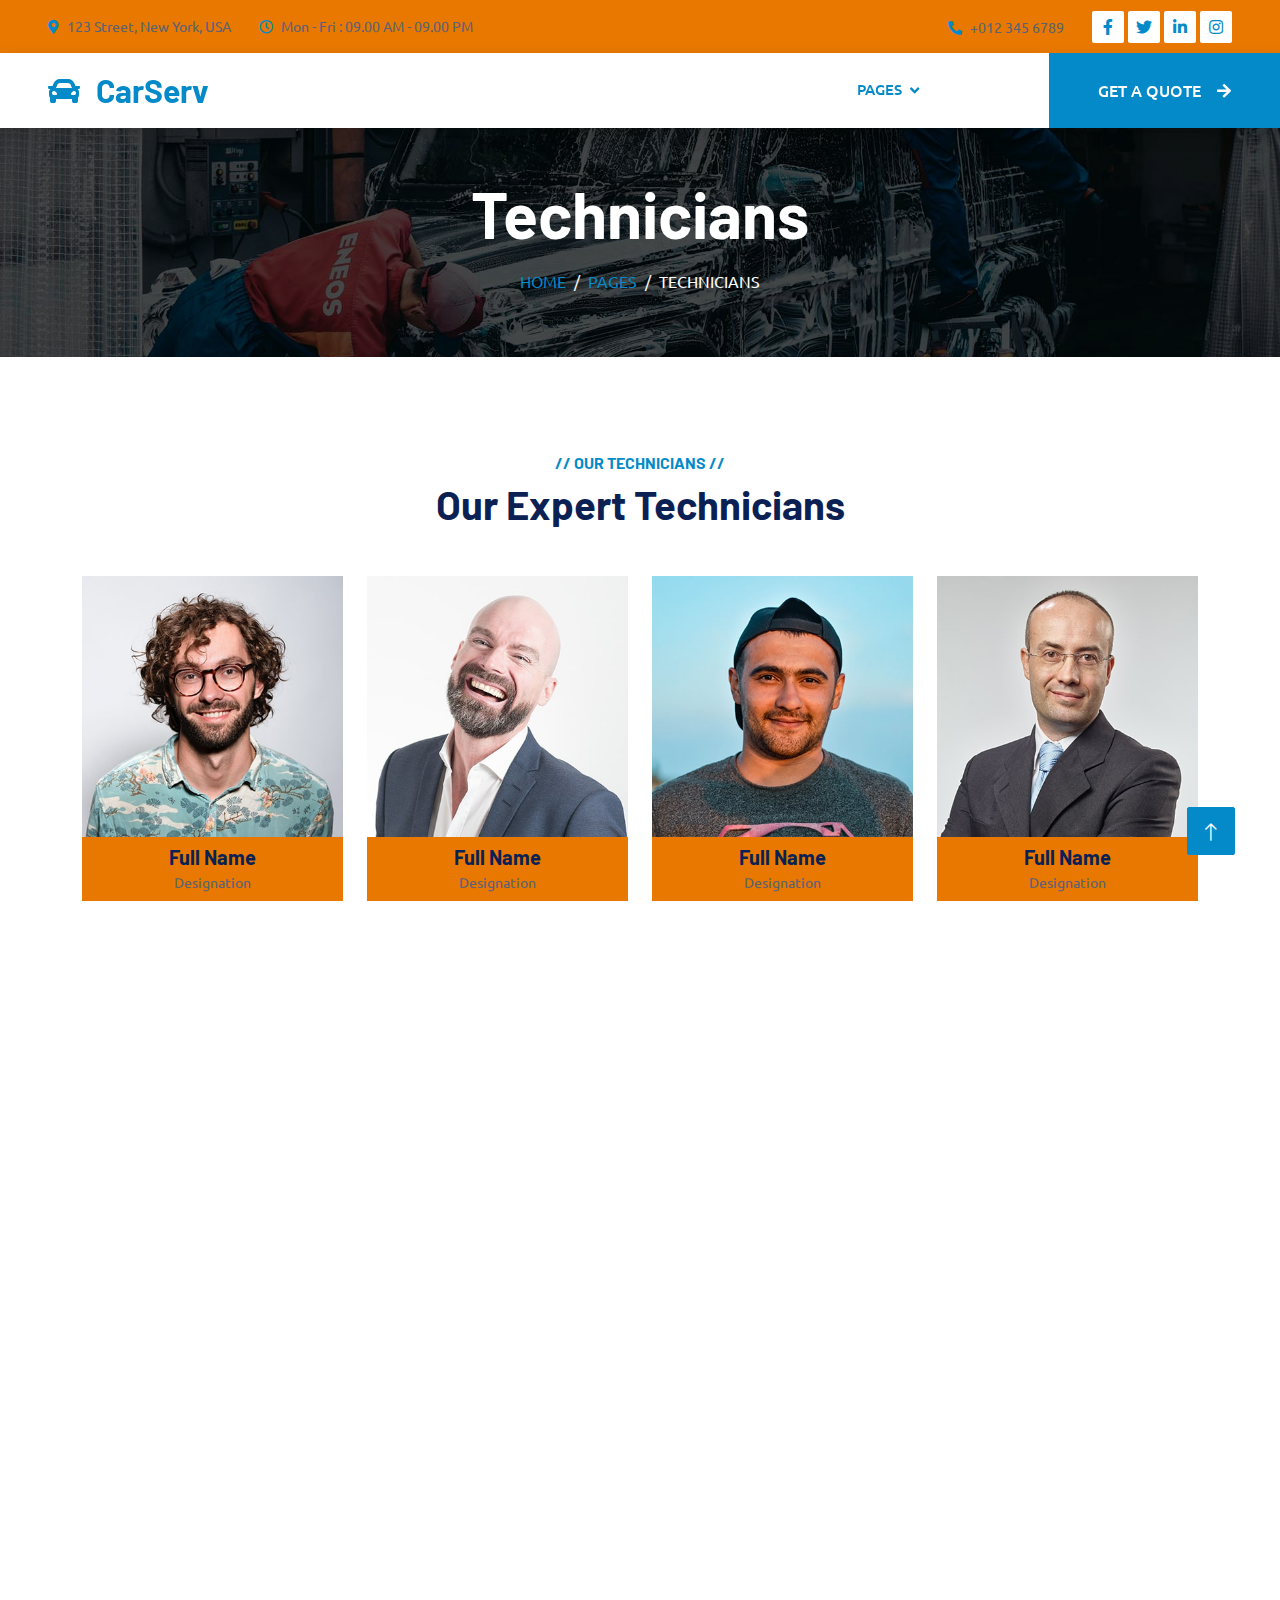
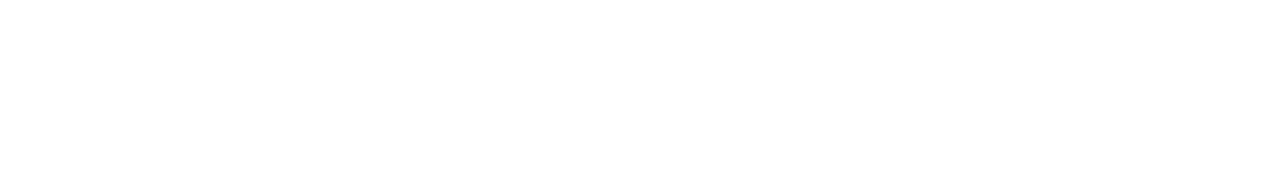
<file: team.html>
<!DOCTYPE html>
<html lang="en">

<head>
    <meta charset="utf-8">
    <title>CarServ - Car Repair HTML Template</title>
    <meta content="width=device-width, initial-scale=1.0" name="viewport">
    <meta content="" name="keywords">
    <meta content="" name="description">

    <!-- Favicon -->
    <link href="img/favicon.ico" rel="icon">

    <!-- Google Web Fonts -->
    <link rel="preconnect" href="https://fonts.googleapis.com">
    <link rel="preconnect" href="https://fonts.gstatic.com" crossorigin>
    <link href="https://fonts.googleapis.com/css2?family=Barlow:wght@600;700&family=Ubuntu:wght@400;500&display=swap" rel="stylesheet"> 

    <!-- Icon Font Stylesheet -->
    <link href="https://cdnjs.cloudflare.com/ajax/libs/font-awesome/5.10.0/css/all.min.css" rel="stylesheet">
    <link href="https://cdn.jsdelivr.net/npm/bootstrap-icons@1.4.1/font/bootstrap-icons.css" rel="stylesheet">

    <!-- Libraries Stylesheet -->
    <link href="lib/animate/animate.min.css" rel="stylesheet">
    <link href="lib/owlcarousel/assets/owl.carousel.min.css" rel="stylesheet">
    <link href="lib/tempusdominus/css/tempusdominus-bootstrap-4.min.css" rel="stylesheet" />

    <!-- Customized Bootstrap Stylesheet -->
    <link href="css/bootstrap.min.css" rel="stylesheet">

    <!-- Template Stylesheet -->
    <link href="css/style.css" rel="stylesheet">
</head>

<body>
    <!-- Spinner Start -->
    <div id="spinner" class="show bg-white position-fixed translate-middle w-100 vh-100 top-50 start-50 d-flex align-items-center justify-content-center">
        <div class="spinner-border text-primary" style="width: 3rem; height: 3rem;" role="status">
            <span class="sr-only">Loading...</span>
        </div>
    </div>
    <!-- Spinner End -->


    <!-- Topbar Start -->
    <div class="container-fluid bg-light p-0">
        <div class="row gx-0 d-none d-lg-flex">
            <div class="col-lg-7 px-5 text-start">
                <div class="h-100 d-inline-flex align-items-center py-3 me-4">
                    <small class="fa fa-map-marker-alt text-primary me-2"></small>
                    <small>123 Street, New York, USA</small>
                </div>
                <div class="h-100 d-inline-flex align-items-center py-3">
                    <small class="far fa-clock text-primary me-2"></small>
                    <small>Mon - Fri : 09.00 AM - 09.00 PM</small>
                </div>
            </div>
            <div class="col-lg-5 px-5 text-end">
                <div class="h-100 d-inline-flex align-items-center py-3 me-4">
                    <small class="fa fa-phone-alt text-primary me-2"></small>
                    <small>+012 345 6789</small>
                </div>
                <div class="h-100 d-inline-flex align-items-center">
                    <a class="btn btn-sm-square bg-white text-primary me-1" href=""><i class="fab fa-facebook-f"></i></a>
                    <a class="btn btn-sm-square bg-white text-primary me-1" href=""><i class="fab fa-twitter"></i></a>
                    <a class="btn btn-sm-square bg-white text-primary me-1" href=""><i class="fab fa-linkedin-in"></i></a>
                    <a class="btn btn-sm-square bg-white text-primary me-0" href=""><i class="fab fa-instagram"></i></a>
                </div>
            </div>
        </div>
    </div>
    <!-- Topbar End -->


    <!-- Navbar Start -->
    <nav class="navbar navbar-expand-lg bg-white navbar-light shadow sticky-top p-0">
        <a href="index.html" class="navbar-brand d-flex align-items-center px-4 px-lg-5">
            <h2 class="m-0 text-primary"><i class="fa fa-car me-3"></i>CarServ</h2>
        </a>
        <button type="button" class="navbar-toggler me-4" data-bs-toggle="collapse" data-bs-target="#navbarCollapse">
            <span class="navbar-toggler-icon"></span>
        </button>
        <div class="collapse navbar-collapse" id="navbarCollapse">
            <div class="navbar-nav ms-auto p-4 p-lg-0">
                <a href="index.html" class="nav-item nav-link">Home</a>
                <a href="about.html" class="nav-item nav-link">About</a>
                <a href="service.html" class="nav-item nav-link">Services</a>
                <div class="nav-item dropdown">
                    <a href="#" class="nav-link dropdown-toggle active" data-bs-toggle="dropdown">Pages</a>
                    <div class="dropdown-menu fade-up m-0">
                        <a href="booking.html" class="dropdown-item">Booking</a>
                        <a href="team.html" class="dropdown-item active">Technicians</a>
                        <a href="testimonial.html" class="dropdown-item">Testimonial</a>
                        <a href="404.html" class="dropdown-item">404 Page</a>
                    </div>
                </div>
                <a href="contact.html" class="nav-item nav-link">Contact</a>
            </div>
            <a href="" class="btn btn-primary py-4 px-lg-5 d-none d-lg-block">Get A Quote<i class="fa fa-arrow-right ms-3"></i></a>
        </div>
    </nav>
    <!-- Navbar End -->


    <!-- Page Header Start -->
    <div class="container-fluid page-header mb-5 p-0" style="background-image: url(img/carousel-bg-2.jpg);">
        <div class="container-fluid page-header-inner py-5">
            <div class="container text-center">
                <h1 class="display-3 text-white mb-3 animated slideInDown">Technicians</h1>
                <nav aria-label="breadcrumb">
                    <ol class="breadcrumb justify-content-center text-uppercase">
                        <li class="breadcrumb-item"><a href="#">Home</a></li>
                        <li class="breadcrumb-item"><a href="#">Pages</a></li>
                        <li class="breadcrumb-item text-white active" aria-current="page">Technicians</li>
                    </ol>
                </nav>
            </div>
        </div>
    </div>
    <!-- Page Header End -->


    <!-- Team Start -->
    <div class="container-xxl py-5">
        <div class="container">
            <div class="text-center wow fadeInUp" data-wow-delay="0.1s">
                <h6 class="text-primary text-uppercase">// Our Technicians //</h6>
                <h1 class="mb-5">Our Expert Technicians</h1>
            </div>
            <div class="row g-4">
                <div class="col-lg-3 col-md-6 wow fadeInUp" data-wow-delay="0.1s">
                    <div class="team-item">
                        <div class="position-relative overflow-hidden">
                            <img class="img-fluid" src="img/team-1.jpg" alt="">
                            <div class="team-overlay position-absolute start-0 top-0 w-100 h-100">
                                <a class="btn btn-square mx-1" href=""><i class="fab fa-facebook-f"></i></a>
                                <a class="btn btn-square mx-1" href=""><i class="fab fa-twitter"></i></a>
                                <a class="btn btn-square mx-1" href=""><i class="fab fa-instagram"></i></a>
                            </div>
                        </div>
                        <div class="bg-light text-center p-4">
                            <h5 class="fw-bold mb-0">Full Name</h5>
                            <small>Designation</small>
                        </div>
                    </div>
                </div>
                <div class="col-lg-3 col-md-6 wow fadeInUp" data-wow-delay="0.3s">
                    <div class="team-item">
                        <div class="position-relative overflow-hidden">
                            <img class="img-fluid" src="img/team-2.jpg" alt="">
                            <div class="team-overlay position-absolute start-0 top-0 w-100 h-100">
                                <a class="btn btn-square mx-1" href=""><i class="fab fa-facebook-f"></i></a>
                                <a class="btn btn-square mx-1" href=""><i class="fab fa-twitter"></i></a>
                                <a class="btn btn-square mx-1" href=""><i class="fab fa-instagram"></i></a>
                            </div>
                        </div>
                        <div class="bg-light text-center p-4">
                            <h5 class="fw-bold mb-0">Full Name</h5>
                            <small>Designation</small>
                        </div>
                    </div>
                </div>
                <div class="col-lg-3 col-md-6 wow fadeInUp" data-wow-delay="0.5s">
                    <div class="team-item">
                        <div class="position-relative overflow-hidden">
                            <img class="img-fluid" src="img/team-3.jpg" alt="">
                            <div class="team-overlay position-absolute start-0 top-0 w-100 h-100">
                                <a class="btn btn-square mx-1" href=""><i class="fab fa-facebook-f"></i></a>
                                <a class="btn btn-square mx-1" href=""><i class="fab fa-twitter"></i></a>
                                <a class="btn btn-square mx-1" href=""><i class="fab fa-instagram"></i></a>
                            </div>
                        </div>
                        <div class="bg-light text-center p-4">
                            <h5 class="fw-bold mb-0">Full Name</h5>
                            <small>Designation</small>
                        </div>
                    </div>
                </div>
                <div class="col-lg-3 col-md-6 wow fadeInUp" data-wow-delay="0.7s">
                    <div class="team-item">
                        <div class="position-relative overflow-hidden">
                            <img class="img-fluid" src="img/team-4.jpg" alt="">
                            <div class="team-overlay position-absolute start-0 top-0 w-100 h-100">
                                <a class="btn btn-square mx-1" href=""><i class="fab fa-facebook-f"></i></a>
                                <a class="btn btn-square mx-1" href=""><i class="fab fa-twitter"></i></a>
                                <a class="btn btn-square mx-1" href=""><i class="fab fa-instagram"></i></a>
                            </div>
                        </div>
                        <div class="bg-light text-center p-4">
                            <h5 class="fw-bold mb-0">Full Name</h5>
                            <small>Designation</small>
                        </div>
                    </div>
                </div>
                <div class="col-lg-3 col-md-6 wow fadeInUp" data-wow-delay="0.1s">
                    <div class="team-item">
                        <div class="position-relative overflow-hidden">
                            <img class="img-fluid" src="img/team-2.jpg" alt="">
                            <div class="team-overlay position-absolute start-0 top-0 w-100 h-100">
                                <a class="btn btn-square mx-1" href=""><i class="fab fa-facebook-f"></i></a>
                                <a class="btn btn-square mx-1" href=""><i class="fab fa-twitter"></i></a>
                                <a class="btn btn-square mx-1" href=""><i class="fab fa-instagram"></i></a>
                            </div>
                        </div>
                        <div class="bg-light text-center p-4">
                            <h5 class="fw-bold mb-0">Full Name</h5>
                            <small>Designation</small>
                        </div>
                    </div>
                </div>
                <div class="col-lg-3 col-md-6 wow fadeInUp" data-wow-delay="0.3s">
                    <div class="team-item">
                        <div class="position-relative overflow-hidden">
                            <img class="img-fluid" src="img/team-3.jpg" alt="">
                            <div class="team-overlay position-absolute start-0 top-0 w-100 h-100">
                                <a class="btn btn-square mx-1" href=""><i class="fab fa-facebook-f"></i></a>
                                <a class="btn btn-square mx-1" href=""><i class="fab fa-twitter"></i></a>
                                <a class="btn btn-square mx-1" href=""><i class="fab fa-instagram"></i></a>
                            </div>
                        </div>
                        <div class="bg-light text-center p-4">
                            <h5 class="fw-bold mb-0">Full Name</h5>
                            <small>Designation</small>
                        </div>
                    </div>
                </div>
                <div class="col-lg-3 col-md-6 wow fadeInUp" data-wow-delay="0.5s">
                    <div class="team-item">
                        <div class="position-relative overflow-hidden">
                            <img class="img-fluid" src="img/team-4.jpg" alt="">
                            <div class="team-overlay position-absolute start-0 top-0 w-100 h-100">
                                <a class="btn btn-square mx-1" href=""><i class="fab fa-facebook-f"></i></a>
                                <a class="btn btn-square mx-1" href=""><i class="fab fa-twitter"></i></a>
                                <a class="btn btn-square mx-1" href=""><i class="fab fa-instagram"></i></a>
                            </div>
                        </div>
                        <div class="bg-light text-center p-4">
                            <h5 class="fw-bold mb-0">Full Name</h5>
                            <small>Designation</small>
                        </div>
                    </div>
                </div>
                <div class="col-lg-3 col-md-6 wow fadeInUp" data-wow-delay="0.7s">
                    <div class="team-item">
                        <div class="position-relative overflow-hidden">
                            <img class="img-fluid" src="img/team-1.jpg" alt="">
                            <div class="team-overlay position-absolute start-0 top-0 w-100 h-100">
                                <a class="btn btn-square mx-1" href=""><i class="fab fa-facebook-f"></i></a>
                                <a class="btn btn-square mx-1" href=""><i class="fab fa-twitter"></i></a>
                                <a class="btn btn-square mx-1" href=""><i class="fab fa-instagram"></i></a>
                            </div>
                        </div>
                        <div class="bg-light text-center p-4">
                            <h5 class="fw-bold mb-0">Full Name</h5>
                            <small>Designation</small>
                        </div>
                    </div>
                </div>
            </div>
        </div>
    </div>
    <!-- Team End -->


    <!-- Footer Start -->
    <div class="container-fluid bg-dark text-light footer pt-5 mt-5 wow fadeIn" data-wow-delay="0.1s">
        <div class="container py-5">
            <div class="row g-5">
                <div class="col-lg-3 col-md-6">
                    <h4 class="text-light mb-4">Address</h4>
                    <p class="mb-2"><i class="fa fa-map-marker-alt me-3"></i>123 Street, New York, USA</p>
                    <p class="mb-2"><i class="fa fa-phone-alt me-3"></i>+012 345 67890</p>
                    <p class="mb-2"><i class="fa fa-envelope me-3"></i>info@example.com</p>
                    <div class="d-flex pt-2">
                        <a class="btn btn-outline-light btn-social" href=""><i class="fab fa-twitter"></i></a>
                        <a class="btn btn-outline-light btn-social" href=""><i class="fab fa-facebook-f"></i></a>
                        <a class="btn btn-outline-light btn-social" href=""><i class="fab fa-youtube"></i></a>
                        <a class="btn btn-outline-light btn-social" href=""><i class="fab fa-linkedin-in"></i></a>
                    </div>
                </div>
                <div class="col-lg-3 col-md-6">
                    <h4 class="text-light mb-4">Opening Hours</h4>
                    <h6 class="text-light">Monday - Friday:</h6>
                    <p class="mb-4">09.00 AM - 09.00 PM</p>
                    <h6 class="text-light">Saturday - Sunday:</h6>
                    <p class="mb-0">09.00 AM - 12.00 PM</p>
                </div>
                <div class="col-lg-3 col-md-6">
                    <h4 class="text-light mb-4">Services</h4>
                    <a class="btn btn-link" href="">Diagnostic Test</a>
                    <a class="btn btn-link" href="">Engine Servicing</a>
                    <a class="btn btn-link" href="">Tires Replacement</a>
                    <a class="btn btn-link" href="">Oil Changing</a>
                    <a class="btn btn-link" href="">Vacuam Cleaning</a>
                </div>
                <div class="col-lg-3 col-md-6">
                    <h4 class="text-light mb-4">Newsletter</h4>
                    <p>Dolor amet sit justo amet elitr clita ipsum elitr est.</p>
                    <div class="position-relative mx-auto" style="max-width: 400px;">
                        <input class="form-control border-0 w-100 py-3 ps-4 pe-5" type="text" placeholder="Your email">
                        <button type="button" class="btn btn-primary py-2 position-absolute top-0 end-0 mt-2 me-2">SignUp</button>
                    </div>
                </div>
            </div>
        </div>
        <div class="container">
            <div class="copyright">
                <div class="row">
                    <div class="col-md-6 text-center text-md-start mb-3 mb-md-0">
                        &copy; <a class="border-bottom" href="#">Your Site Name</a>, All Right Reserved.

                        <!--/*** This template is free as long as you keep the footer author’s credit link/attribution link/backlink. If you'd like to use the template without the footer author’s credit link/attribution link/backlink, you can purchase the Credit Removal License from "https://htmlcodex.com/credit-removal". Thank you for your support. ***/-->
                        Designed By <a class="border-bottom" href="https://htmlcodex.com">HTML Codex</a>
                    </div>
                    <div class="col-md-6 text-center text-md-end">
                        <div class="footer-menu">
                            <a href="">Home</a>
                            <a href="">Cookies</a>
                            <a href="">Help</a>
                            <a href="">FQAs</a>
                        </div>
                    </div>
                </div>
            </div>
        </div>
    </div>
    <!-- Footer End -->


    <!-- Back to Top -->
    <a href="#" class="btn btn-lg btn-primary btn-lg-square back-to-top"><i class="bi bi-arrow-up"></i></a>


    <!-- JavaScript Libraries -->
    <script src="https://code.jquery.com/jquery-3.4.1.min.js"></script>
    <script src="https://cdn.jsdelivr.net/npm/bootstrap@5.0.0/dist/js/bootstrap.bundle.min.js"></script>
    <script src="lib/wow/wow.min.js"></script>
    <script src="lib/easing/easing.min.js"></script>
    <script src="lib/waypoints/waypoints.min.js"></script>
    <script src="lib/counterup/counterup.min.js"></script>
    <script src="lib/owlcarousel/owl.carousel.min.js"></script>
    <script src="lib/tempusdominus/js/moment.min.js"></script>
    <script src="lib/tempusdominus/js/moment-timezone.min.js"></script>
    <script src="lib/tempusdominus/js/tempusdominus-bootstrap-4.min.js"></script>

    <!-- Template Javascript -->
    <script src="js/main.js"></script>
</body>

</html>
</file>
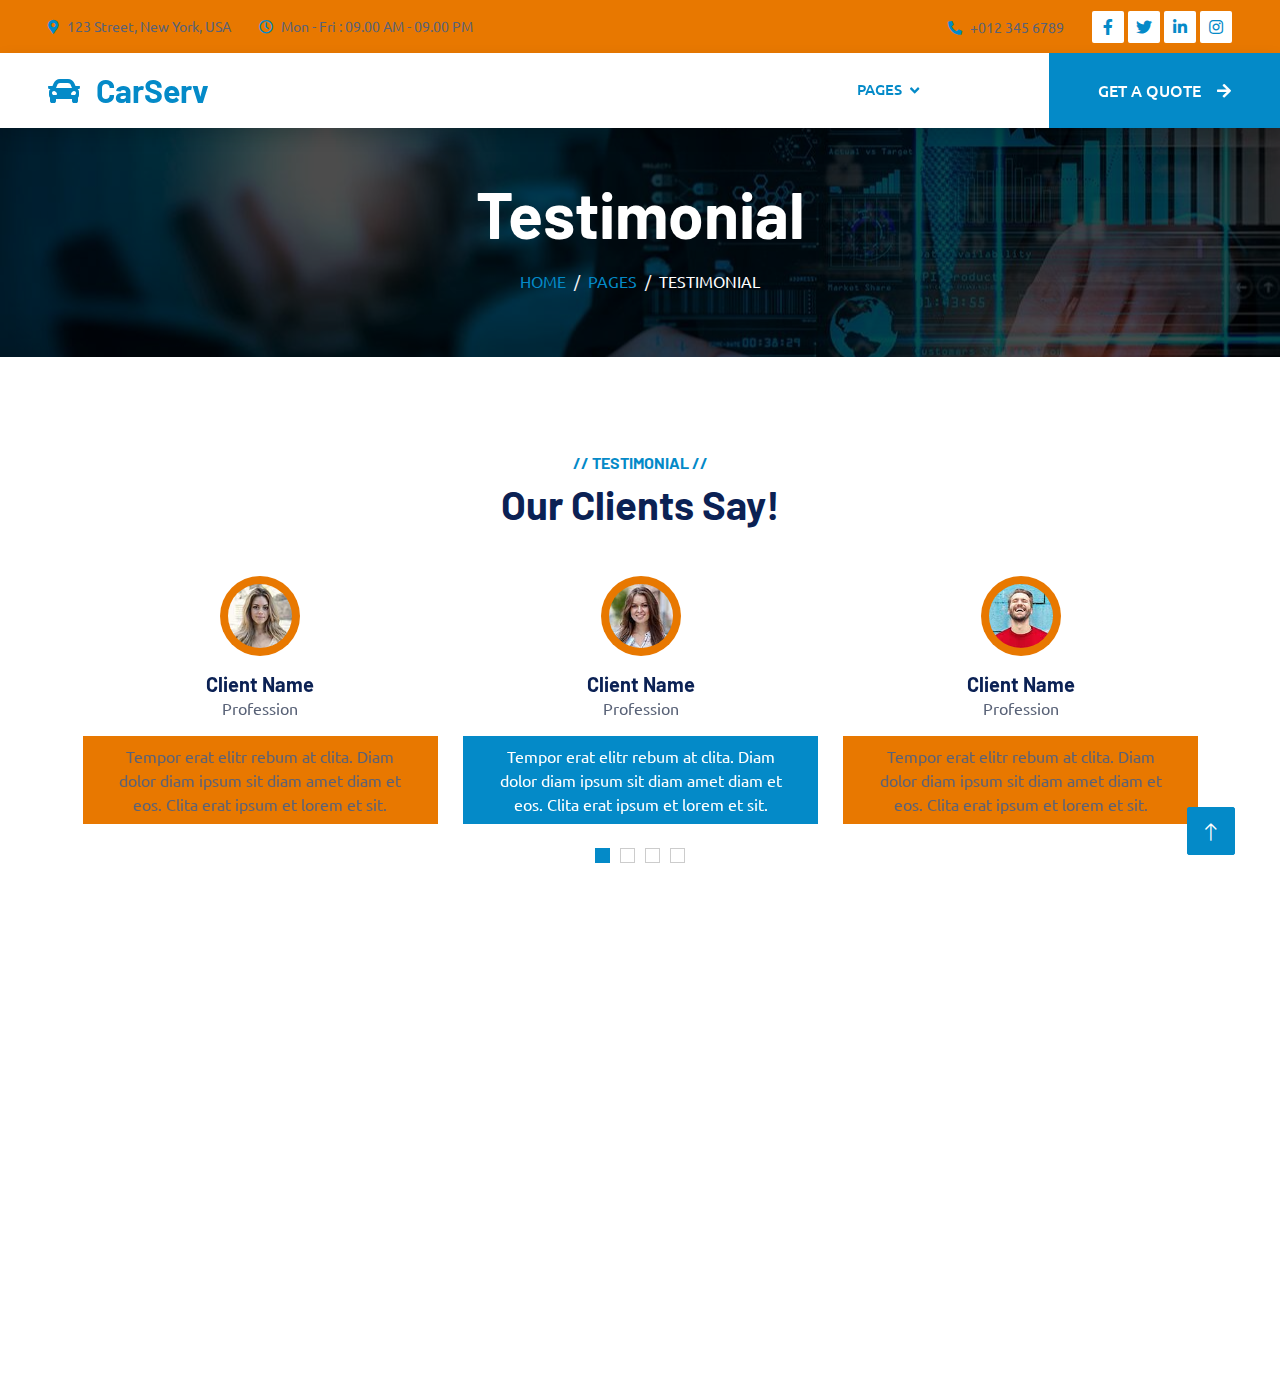
<file: testimonial.html>
<!DOCTYPE html>
<html lang="en">

<head>
    <meta charset="utf-8">
    <title>CarServ - Car Repair HTML Template</title>
    <meta content="width=device-width, initial-scale=1.0" name="viewport">
    <meta content="" name="keywords">
    <meta content="" name="description">

    <!-- Favicon -->
    <link href="img/favicon.ico" rel="icon">

    <!-- Google Web Fonts -->
    <link rel="preconnect" href="https://fonts.googleapis.com">
    <link rel="preconnect" href="https://fonts.gstatic.com" crossorigin>
    <link href="https://fonts.googleapis.com/css2?family=Barlow:wght@600;700&family=Ubuntu:wght@400;500&display=swap" rel="stylesheet"> 

    <!-- Icon Font Stylesheet -->
    <link href="https://cdnjs.cloudflare.com/ajax/libs/font-awesome/5.10.0/css/all.min.css" rel="stylesheet">
    <link href="https://cdn.jsdelivr.net/npm/bootstrap-icons@1.4.1/font/bootstrap-icons.css" rel="stylesheet">

    <!-- Libraries Stylesheet -->
    <link href="lib/animate/animate.min.css" rel="stylesheet">
    <link href="lib/owlcarousel/assets/owl.carousel.min.css" rel="stylesheet">
    <link href="lib/tempusdominus/css/tempusdominus-bootstrap-4.min.css" rel="stylesheet" />

    <!-- Customized Bootstrap Stylesheet -->
    <link href="css/bootstrap.min.css" rel="stylesheet">

    <!-- Template Stylesheet -->
    <link href="css/style.css" rel="stylesheet">
</head>

<body>
    <!-- Spinner Start -->
    <div id="spinner" class="show bg-white position-fixed translate-middle w-100 vh-100 top-50 start-50 d-flex align-items-center justify-content-center">
        <div class="spinner-border text-primary" style="width: 3rem; height: 3rem;" role="status">
            <span class="sr-only">Loading...</span>
        </div>
    </div>
    <!-- Spinner End -->


    <!-- Topbar Start -->
    <div class="container-fluid bg-light p-0">
        <div class="row gx-0 d-none d-lg-flex">
            <div class="col-lg-7 px-5 text-start">
                <div class="h-100 d-inline-flex align-items-center py-3 me-4">
                    <small class="fa fa-map-marker-alt text-primary me-2"></small>
                    <small>123 Street, New York, USA</small>
                </div>
                <div class="h-100 d-inline-flex align-items-center py-3">
                    <small class="far fa-clock text-primary me-2"></small>
                    <small>Mon - Fri : 09.00 AM - 09.00 PM</small>
                </div>
            </div>
            <div class="col-lg-5 px-5 text-end">
                <div class="h-100 d-inline-flex align-items-center py-3 me-4">
                    <small class="fa fa-phone-alt text-primary me-2"></small>
                    <small>+012 345 6789</small>
                </div>
                <div class="h-100 d-inline-flex align-items-center">
                    <a class="btn btn-sm-square bg-white text-primary me-1" href=""><i class="fab fa-facebook-f"></i></a>
                    <a class="btn btn-sm-square bg-white text-primary me-1" href=""><i class="fab fa-twitter"></i></a>
                    <a class="btn btn-sm-square bg-white text-primary me-1" href=""><i class="fab fa-linkedin-in"></i></a>
                    <a class="btn btn-sm-square bg-white text-primary me-0" href=""><i class="fab fa-instagram"></i></a>
                </div>
            </div>
        </div>
    </div>
    <!-- Topbar End -->


    <!-- Navbar Start -->
    <nav class="navbar navbar-expand-lg bg-white navbar-light shadow sticky-top p-0">
        <a href="index.html" class="navbar-brand d-flex align-items-center px-4 px-lg-5">
            <h2 class="m-0 text-primary"><i class="fa fa-car me-3"></i>CarServ</h2>
        </a>
        <button type="button" class="navbar-toggler me-4" data-bs-toggle="collapse" data-bs-target="#navbarCollapse">
            <span class="navbar-toggler-icon"></span>
        </button>
        <div class="collapse navbar-collapse" id="navbarCollapse">
            <div class="navbar-nav ms-auto p-4 p-lg-0">
                <a href="index.html" class="nav-item nav-link">Home</a>
                <a href="about.html" class="nav-item nav-link">About</a>
                <a href="service.html" class="nav-item nav-link">Services</a>
                <div class="nav-item dropdown">
                    <a href="#" class="nav-link dropdown-toggle active" data-bs-toggle="dropdown">Pages</a>
                    <div class="dropdown-menu fade-up m-0">
                        <a href="booking.html" class="dropdown-item">Booking</a>
                        <a href="team.html" class="dropdown-item">Technicians</a>
                        <a href="testimonial.html" class="dropdown-item active">Testimonial</a>
                        <a href="404.html" class="dropdown-item">404 Page</a>
                    </div>
                </div>
                <a href="contact.html" class="nav-item nav-link">Contact</a>
            </div>
            <a href="" class="btn btn-primary py-4 px-lg-5 d-none d-lg-block">Get A Quote<i class="fa fa-arrow-right ms-3"></i></a>
        </div>
    </nav>
    <!-- Navbar End -->


    <!-- Page Header Start -->
    <div class="container-fluid page-header mb-5 p-0" style="background-image: url(img/carousel-bg-1.jpg);">
        <div class="container-fluid page-header-inner py-5">
            <div class="container text-center">
                <h1 class="display-3 text-white mb-3 animated slideInDown">Testimonial</h1>
                <nav aria-label="breadcrumb">
                    <ol class="breadcrumb justify-content-center text-uppercase">
                        <li class="breadcrumb-item"><a href="#">Home</a></li>
                        <li class="breadcrumb-item"><a href="#">Pages</a></li>
                        <li class="breadcrumb-item text-white active" aria-current="page">Testimonial</li>
                    </ol>
                </nav>
            </div>
        </div>
    </div>
    <!-- Page Header End -->


    <!-- Testimonial Start -->
    <div class="container-xxl py-5 wow fadeInUp" data-wow-delay="0.1s">
        <div class="container">
            <div class="text-center">
                <h6 class="text-primary text-uppercase">// Testimonial //</h6>
                <h1 class="mb-5">Our Clients Say!</h1>
            </div>
            <div class="owl-carousel testimonial-carousel position-relative">
                <div class="testimonial-item text-center">
                    <img class="bg-light rounded-circle p-2 mx-auto mb-3" src="img/testimonial-1.jpg" style="width: 80px; height: 80px;">
                    <h5 class="mb-0">Client Name</h5>
                    <p>Profession</p>
                    <div class="testimonial-text bg-light text-center p-4">
                    <p class="mb-0">Tempor erat elitr rebum at clita. Diam dolor diam ipsum sit diam amet diam et eos. Clita erat ipsum et lorem et sit.</p>
                    </div>
                </div>
                <div class="testimonial-item text-center">
                    <img class="bg-light rounded-circle p-2 mx-auto mb-3" src="img/testimonial-2.jpg" style="width: 80px; height: 80px;">
                    <h5 class="mb-0">Client Name</h5>
                    <p>Profession</p>
                    <div class="testimonial-text bg-light text-center p-4">
                    <p class="mb-0">Tempor erat elitr rebum at clita. Diam dolor diam ipsum sit diam amet diam et eos. Clita erat ipsum et lorem et sit.</p>
                    </div>
                </div>
                <div class="testimonial-item text-center">
                    <img class="bg-light rounded-circle p-2 mx-auto mb-3" src="img/testimonial-3.jpg" style="width: 80px; height: 80px;">
                    <h5 class="mb-0">Client Name</h5>
                    <p>Profession</p>
                    <div class="testimonial-text bg-light text-center p-4">
                    <p class="mb-0">Tempor erat elitr rebum at clita. Diam dolor diam ipsum sit diam amet diam et eos. Clita erat ipsum et lorem et sit.</p>
                    </div>
                </div>
                <div class="testimonial-item text-center">
                    <img class="bg-light rounded-circle p-2 mx-auto mb-3" src="img/testimonial-4.jpg" style="width: 80px; height: 80px;">
                    <h5 class="mb-0">Client Name</h5>
                    <p>Profession</p>
                    <div class="testimonial-text bg-light text-center p-4">
                    <p class="mb-0">Tempor erat elitr rebum at clita. Diam dolor diam ipsum sit diam amet diam et eos. Clita erat ipsum et lorem et sit.</p>
                    </div>
                </div>
            </div>
        </div>
    </div>
    <!-- Testimonial End -->
        

    <!-- Footer Start -->
    <div class="container-fluid bg-dark text-light footer pt-5 mt-5 wow fadeIn" data-wow-delay="0.1s">
        <div class="container py-5">
            <div class="row g-5">
                <div class="col-lg-3 col-md-6">
                    <h4 class="text-light mb-4">Address</h4>
                    <p class="mb-2"><i class="fa fa-map-marker-alt me-3"></i>123 Street, New York, USA</p>
                    <p class="mb-2"><i class="fa fa-phone-alt me-3"></i>+012 345 67890</p>
                    <p class="mb-2"><i class="fa fa-envelope me-3"></i>info@example.com</p>
                    <div class="d-flex pt-2">
                        <a class="btn btn-outline-light btn-social" href=""><i class="fab fa-twitter"></i></a>
                        <a class="btn btn-outline-light btn-social" href=""><i class="fab fa-facebook-f"></i></a>
                        <a class="btn btn-outline-light btn-social" href=""><i class="fab fa-youtube"></i></a>
                        <a class="btn btn-outline-light btn-social" href=""><i class="fab fa-linkedin-in"></i></a>
                    </div>
                </div>
                <div class="col-lg-3 col-md-6">
                    <h4 class="text-light mb-4">Opening Hours</h4>
                    <h6 class="text-light">Monday - Friday:</h6>
                    <p class="mb-4">09.00 AM - 09.00 PM</p>
                    <h6 class="text-light">Saturday - Sunday:</h6>
                    <p class="mb-0">09.00 AM - 12.00 PM</p>
                </div>
                <div class="col-lg-3 col-md-6">
                    <h4 class="text-light mb-4">Services</h4>
                    <a class="btn btn-link" href="">Diagnostic Test</a>
                    <a class="btn btn-link" href="">Engine Servicing</a>
                    <a class="btn btn-link" href="">Tires Replacement</a>
                    <a class="btn btn-link" href="">Oil Changing</a>
                    <a class="btn btn-link" href="">Vacuam Cleaning</a>
                </div>
                <div class="col-lg-3 col-md-6">
                    <h4 class="text-light mb-4">Newsletter</h4>
                    <p>Dolor amet sit justo amet elitr clita ipsum elitr est.</p>
                    <div class="position-relative mx-auto" style="max-width: 400px;">
                        <input class="form-control border-0 w-100 py-3 ps-4 pe-5" type="text" placeholder="Your email">
                        <button type="button" class="btn btn-primary py-2 position-absolute top-0 end-0 mt-2 me-2">SignUp</button>
                    </div>
                </div>
            </div>
        </div>
        <div class="container">
            <div class="copyright">
                <div class="row">
                    <div class="col-md-6 text-center text-md-start mb-3 mb-md-0">
                        &copy; <a class="border-bottom" href="#">Your Site Name</a>, All Right Reserved.

                        <!--/*** This template is free as long as you keep the footer author’s credit link/attribution link/backlink. If you'd like to use the template without the footer author’s credit link/attribution link/backlink, you can purchase the Credit Removal License from "https://htmlcodex.com/credit-removal". Thank you for your support. ***/-->
                        Designed By <a class="border-bottom" href="https://htmlcodex.com">HTML Codex</a>
                    </div>
                    <div class="col-md-6 text-center text-md-end">
                        <div class="footer-menu">
                            <a href="">Home</a>
                            <a href="">Cookies</a>
                            <a href="">Help</a>
                            <a href="">FQAs</a>
                        </div>
                    </div>
                </div>
            </div>
        </div>
    </div>
    <!-- Footer End -->


    <!-- Back to Top -->
    <a href="#" class="btn btn-lg btn-primary btn-lg-square back-to-top"><i class="bi bi-arrow-up"></i></a>


    <!-- JavaScript Libraries -->
    <script src="https://code.jquery.com/jquery-3.4.1.min.js"></script>
    <script src="https://cdn.jsdelivr.net/npm/bootstrap@5.0.0/dist/js/bootstrap.bundle.min.js"></script>
    <script src="lib/wow/wow.min.js"></script>
    <script src="lib/easing/easing.min.js"></script>
    <script src="lib/waypoints/waypoints.min.js"></script>
    <script src="lib/counterup/counterup.min.js"></script>
    <script src="lib/owlcarousel/owl.carousel.min.js"></script>
    <script src="lib/tempusdominus/js/moment.min.js"></script>
    <script src="lib/tempusdominus/js/moment-timezone.min.js"></script>
    <script src="lib/tempusdominus/js/tempusdominus-bootstrap-4.min.js"></script>

    <!-- Template Javascript -->
    <script src="js/main.js"></script>
</body>

</html>
</file>
<file: css/style.css>
/********** Template CSS **********/
:root {
    --primary: #048ac8;
    --secondary: #e87800;
    --light: #F2F2F2;
    --dark: #111111;
}

.fw-medium {
    font-weight: 600 !important;
}

.back-to-top {
    position: fixed;
    display: none;
    right: 45px;
    bottom: 45px;
    z-index: 99;
}


/*** Spinner ***/
#spinner {
    opacity: 0;
    visibility: hidden;
    transition: opacity .5s ease-out, visibility 0s linear .5s;
    z-index: 99999;
}

#spinner.show {
    transition: opacity .5s ease-out, visibility 0s linear 0s;
    visibility: visible;
    opacity: 1;
}


/*** Button ***/
.btn {
    font-weight: 500;
    text-transform: uppercase;
    transition: .5s;
}

.btn.btn-primary,
.btn.btn-secondary {
    color: #FFFFFF;
}

.btn-square {
    width: 38px;
    height: 38px;
}

.btn-sm-square {
    width: 32px;
    height: 32px;
}

.btn-lg-square {
    width: 48px;
    height: 48px;
}

.btn-square,
.btn-sm-square,
.btn-lg-square {
    padding: 0;
    display: flex;
    align-items: center;
    justify-content: center;
    font-weight: normal;
    border-radius: 2px;
}


/*** Navbar ***/
.navbar .dropdown-toggle::after {
    border: none;
    content: "\f107";
    font-family: "Font Awesome 5 Free";
    font-weight: 900;
    vertical-align: middle;
    margin-left: 8px;
}

.navbar-light .navbar-nav .nav-link {
    margin-right: 30px;
    padding: 25px 0;
    color: #FFFFFF;
    font-size: 15px;
    text-transform: uppercase;
    outline: none;
}

.navbar-light .navbar-nav .nav-link:hover,
.navbar-light .navbar-nav .nav-link.active {
    color: var(--primary);
}

@media (max-width: 991.98px) {
    .navbar-light .navbar-nav .nav-link  {
        margin-right: 0;
        padding: 10px 0;
    }

    .navbar-light .navbar-nav {
        border-top: 1px solid #EEEEEE;
    }
}

.navbar-light .navbar-brand,
.navbar-light a.btn {
    height: 75px;
}

.navbar-light .navbar-nav .nav-link {
    color: #fff;
    font-weight: 500;
}

.navbar-light.sticky-top {
    top: -100px;
    transition: .5s;
}

@media (min-width: 992px) {
    .navbar .nav-item .dropdown-menu {
        display: block;
        border: none;
        margin-top: 0;
        top: 150%;
        opacity: 0;
        visibility: hidden;
        transition: .5s;
    }

    .navbar .nav-item:hover .dropdown-menu {
        top: 100%;
        visibility: visible;
        transition: .5s;
        opacity: 1;
    }
}


/*** Header ***/
.carousel-caption {
    top: 0;
    left: 0;
    right: 0;
    bottom: 0;
    background: rgba(0, 0, 0, .7);
    z-index: 1;
}

.carousel-control-prev,
.carousel-control-next {
    width: 10%;
}

.carousel-control-prev-icon,
.carousel-control-next-icon {
    width: 3rem;
    height: 3rem;
}

@media (max-width: 768px) {
    #header-carousel .carousel-item {
        position: relative;
        min-height: 250px;
    }
    
    #header-carousel .carousel-item img {
        position: absolute;
        width: 100%;
        height: 100%;
        object-fit: cover;
    }
}

.page-header {
    background-position: center center;
    background-repeat: no-repeat;
    background-size: cover;
}

.page-header-inner {
    background: rgba(0, 0, 0, .7);
}

.breadcrumb-item + .breadcrumb-item::before {
    color: var(--light);
}


/*** Facts ***/
.fact {
    background: linear-gradient(rgba(0, 0, 0, .7), rgba(0, 0, 0, .7)), url(../img/k1.jpg);
    background-position: center center;
    background-repeat: no-repeat;
    background-size: cover;
}


/*** Service ***/
.service .nav .nav-link {
    background: var(--light);
    transition: .5s;
}

.service .nav .nav-link.active {
    background: var(--primary);
}

.service .nav .nav-link.active h4 {
    color: #FFFFFF !important;
}


/*** Booking ***/
.booking {
    background: linear-gradient(rgba(0, 0, 0, .7), rgba(0, 0, 0, .7)), url(../img/k1.jpg) center center no-repeat;
    background-size: cover;
}

.bootstrap-datetimepicker-widget.bottom {
    top: auto !important;
}

.bootstrap-datetimepicker-widget .table * {
    border-bottom-width: 0px;
}

.bootstrap-datetimepicker-widget .table th {
    font-weight: 500;
}

.bootstrap-datetimepicker-widget.dropdown-menu {
    padding: 10px;
    border-radius: 2px;
}

.bootstrap-datetimepicker-widget table td.active,
.bootstrap-datetimepicker-widget table td.active:hover {
    background: var(--primary);
}

.bootstrap-datetimepicker-widget table td.today::before {
    border-bottom-color: var(--primary);
}


/*** Team ***/
.team-item .team-overlay {
    display: flex;
    align-items: center;
    justify-content: center;
    background: var(--primary);
    transform: scale(0);
    transition: .5s;
}

.team-item:hover .team-overlay {
    transform: scale(1);
}

.team-item .team-overlay .btn {
    color: var(--primary);
    background: #FFFFFF;
}

.team-item .team-overlay .btn:hover {
    color: #FFFFFF;
    background: var(--secondary)
}


/*** Testimonial ***/
.testimonial-carousel .owl-item .testimonial-text,
.testimonial-carousel .owl-item.center .testimonial-text * {
    transition: .5s;
}

.testimonial-carousel .owl-item.center .testimonial-text {
    background: var(--primary) !important;
}

.testimonial-carousel .owl-item.center .testimonial-text * {
    color: #FFFFFF !important;
}

.testimonial-carousel .owl-dots {
    margin-top: 24px;
    display: flex;
    align-items: flex-end;
    justify-content: center;
}

.testimonial-carousel .owl-dot {
    position: relative;
    display: inline-block;
    margin: 0 5px;
    width: 15px;
    height: 15px;
    border: 1px solid #CCCCCC;
    transition: .5s;
}

.testimonial-carousel .owl-dot.active {
    background: var(--primary);
    border-color: var(--primary);
}


/*** Footer ***/
.footer {
    background: linear-gradient(rgba(0, 0, 0, .9), rgba(0, 0, 0, .9)), url(../img/carousel-bg-1.jpg) center center no-repeat;
    background-size: cover;
}

.footer .btn.btn-social {
    margin-right: 5px;
    width: 35px;
    height: 35px;
    display: flex;
    align-items: center;
    justify-content: center;
    color: var(--light);
    border: 1px solid #FFFFFF;
    border-radius: 35px;
    transition: .3s;
}

.footer .btn.btn-social:hover {
    color: var(--primary);
}

.footer .btn.btn-link {
    display: block;
    margin-bottom: 5px;
    padding: 0;
    text-align: left;
    color: #FFFFFF;
    font-size: 15px;
    font-weight: normal;
    text-transform: capitalize;
    transition: .3s;
}

.footer .btn.btn-link::before {
    position: relative;
    content: "\f105";
    font-family: "Font Awesome 5 Free";
    font-weight: 900;
    margin-right: 10px;
}

.footer .btn.btn-link:hover {
    letter-spacing: 1px;
    box-shadow: none;
}

.footer .copyright {
    padding: 25px 0;
    font-size: 15px;
    border-top: 1px solid rgba(256, 256, 256, .1);
}

.footer .copyright a {
    color: var(--light);
}

.footer .footer-menu a {
    margin-right: 15px;
    padding-right: 15px;
    border-right: 1px solid rgba(255, 255, 255, .3);
}

.footer .footer-menu a:last-child {
    margin-right: 0;
    padding-right: 0;
    border-right: none;
}

.something{
    background-color: #048ac8;
}
</file>
